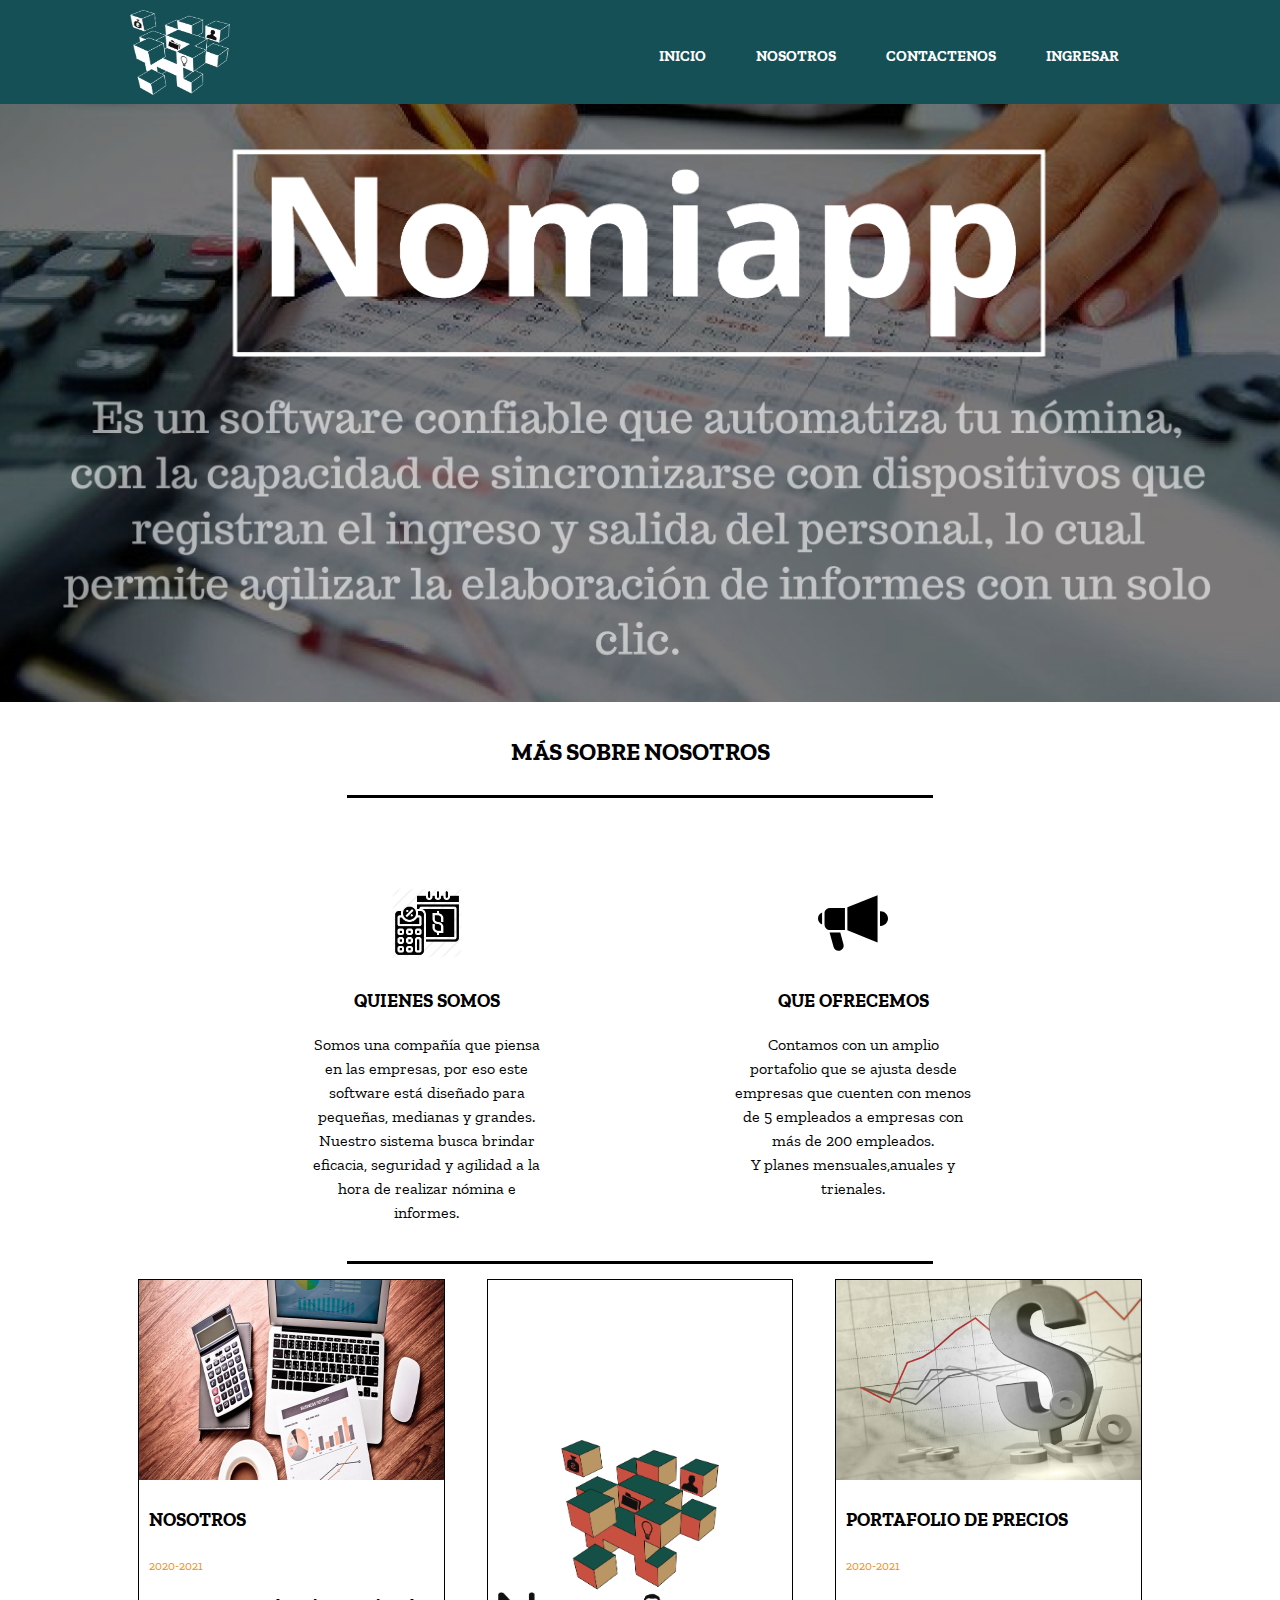
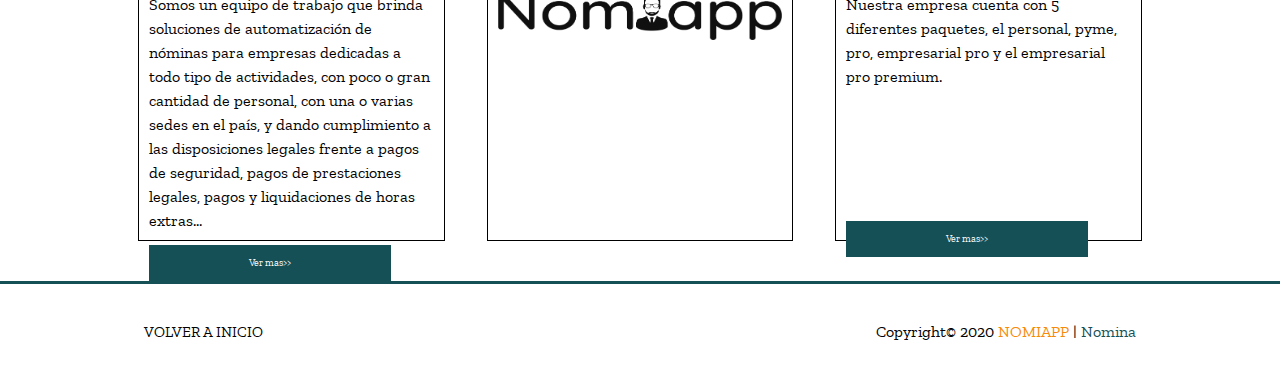
<file: index.html>
<!DOCTYPE html>
<html lang="en">

<head>
    <meta charset="UTF-8">
    <title>NOMIAPP</title>
    <link rel="stylesheet" href="css/index.css">
    <link rel="shortcut icon" href="./image/nomiapp.png" type="image/x-icon">
    <link href="https://fonts.googleapis.com/css2?family=Zilla+Slab:ital,wght@0,300;0,500;1,500&display=swap" rel="stylesheet">
</head>

<body>
    <header class="headerindex">
        <div class="contenh">
            <a href="index.html"><img id="imagenlogo" src="./image/logoprincipal.png"></a>
            <nav class="navegacion">

                <ul>
                    <li><a href="index.html">INICIO</a></li>

                    <li><a href="nosotros.html">NOSOTROS</a></li>

                    <li><a href="contacto.html">CONTACTENOS</a></li>

                    <li class="submenu"><a href="#">INGRESAR</a>
                        <ul>
                            <li><a href="iniciarsesion.html">INICIAR SESIÓN</a></li>
                            
                        </ul>
                    </li>
                </ul>
            </nav>
        </div>
    </header>
    <section class="sectimg">
        <img src="./image/index.png">
    </section>
    <main>
        <div class="titulosh2">
            <h2>MÁS SOBRE NOSOTROS</h2>
        </div>
        <section class="contmain">
            <div class="artimain">
                <div class="contimgmain">
                    <img src="./image/quienessomos.png">
                </div>
                <div class="textmain">
                    <h3>QUIENES SOMOS</h3>
                    <p>Somos una compañía que piensa en las empresas, por eso este software está diseñado para pequeñas,
                        medianas y grandes.
                        <br />Nuestro sistema busca brindar eficacia, seguridad y agilidad a la hora de realizar nómina
                        e informes.
                    </p>
                </div>
            </div>


            <div class="artimain">
                <div class="contimgmain">
                    <img src="./image/precios.svg">
                </div>
                <div class="textmain">
                    <h3>QUE OFRECEMOS</h3>
                    <p>Contamos con un amplio portafolio que se ajusta desde empresas que cuenten con menos de 5
                        empleados a empresas con más de 200 empleados.
                        <br />Y planes mensuales,anuales y trienales.</p>
                </div>
            </div>
        </section>
    </main>

    <section class="sectblog">
        <div class="titulosh2">

        </div>
        <div class="contblog">

            <article class="artblog">
                <img id="nosotros" src="./image/quienessomos.jpg">
                <div class="textblog">
                    <h3>NOSOTROS</h3>
                    <span>2020-2021</span>
                    <p>Somos un equipo de trabajo que brinda soluciones de automatización de nóminas para empresas
                        dedicadas a todo tipo de actividades, con poco o gran cantidad de personal, con una o varias
                        sedes en el país, y dando cumplimiento a las disposiciones legales frente a pagos de seguridad,
                        pagos de prestaciones legales, pagos y liquidaciones de horas extras...</p>
                    <a href="nosotros.html">Ver mas>></a>
                </div>
            </article>

            <article class="artblog">

                <div class="textblog">
                    <p>
                        <br />
                        <br />
                        <br />
                        <br />
                        <br />
                        <br />
                        <img id="centro" src="./image/nomiapp.png">
                        <br />
                        <br />
                        <br />
                        <br />

                    </p>
                </div>
            </article>


            <article class="artblog">
                <img src="./image/valores.jpg">
                <div class="textblog">
                    <h3>PORTAFOLIO DE PRECIOS</h3>
                    <span>2020-2021</span>
                    <p>
                        Nuestra empresa cuenta con 5 diferentes paquetes, el personal, pyme, pro, empresarial pro y el
                        empresarial pro premium.
                        <br />
                        <br />
                        <br />
                        <br />
                        <br />
                        <br />
                    </p>
                    <a href="precios.html">Ver mas>></a>
                </div>
            </article>


        </div>
    </section>







    <section class="sectrecom">

    </section>
    <footer class="pie">
        <div class="contpie">
            <nav class="final">
                <a href="index.html">VOLVER A INICIO</a>



            </nav>
            <div>
                <p>Copyright&copy 2020 <span1>NOMIAPP</span1> |<span2> Nomina</span2>
                </p>
            </div>
        </div>
    </footer>


</body>

</html>
</file>
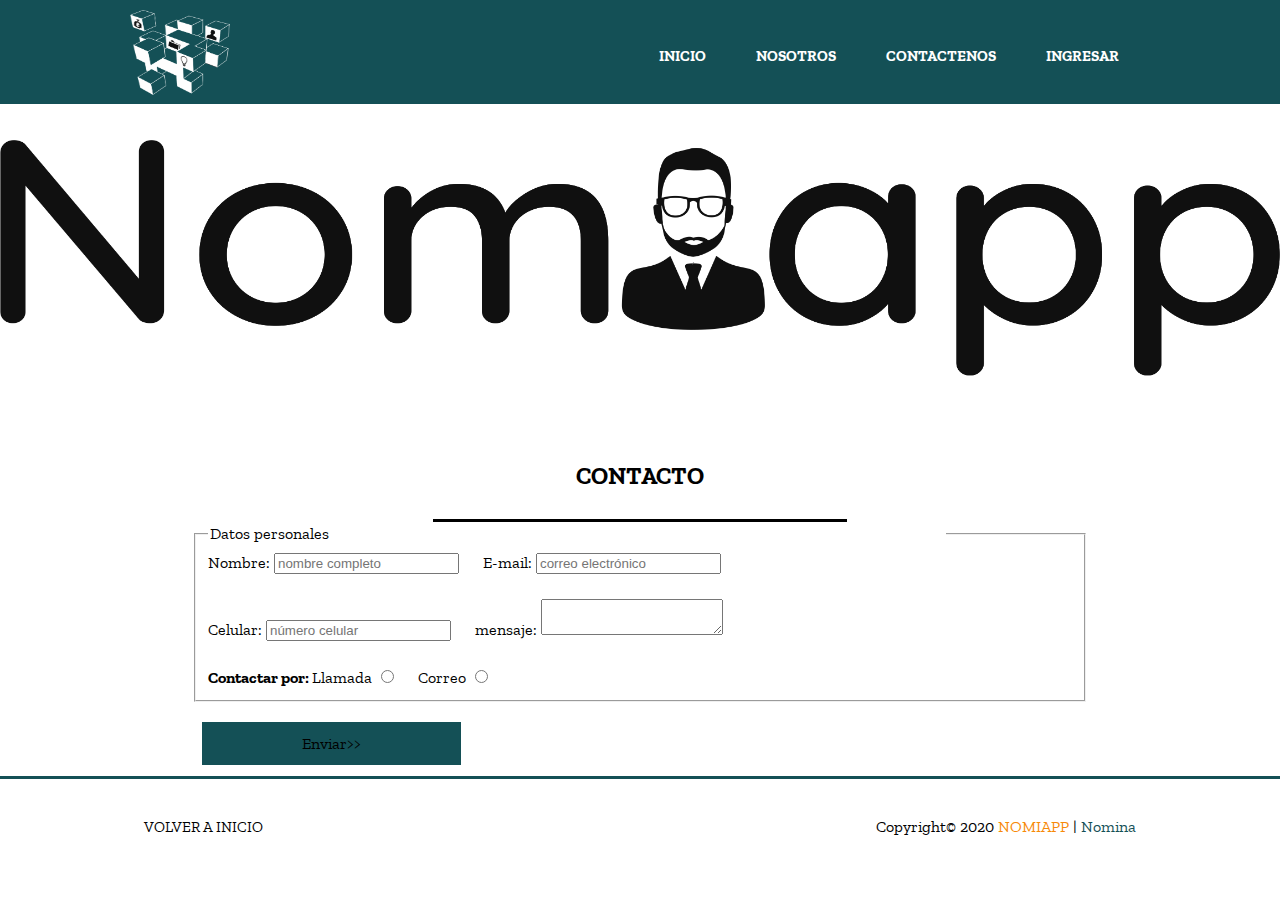
<file: contacto.html>
<!DOCTYPE html>
<html lang="en">
  <head>
	<meta charset="UTF-8">
    <title>NOMIAPP</title>
    <link rel="stylesheet" href="css/contacto.css">
    <link rel="shortcut icon" href="./image/nomiapp.png" type="image/x-icon">
	<link href="https://fonts.googleapis.com/css2?family=Zilla+Slab:ital,wght@0,300;0,500;1,500&display=swap" rel="stylesheet">
  </head>
  <body>
	<header class="headerindex">
		<div class="contenh">
			<a href="index.html"><img id="imagenlogo" src="./image/logoprincipal.png"></a>
			<nav class="navegacion">	

                <ul>
                    <li><a href="index.html">INICIO</a></li>

                    <li><a href="nosotros.html">NOSOTROS</a></li>

                    <li><a href="contacto.html">CONTACTENOS</a></li>

                    <li class="submenu"><a href="#">INGRESAR</a>
                        <ul>
                            <li><a href="iniciarsesion.html">INICIAR SESIÓN</a></li>
                            
                        </ul>
                    </li>
                </ul>
			</nav>
		</div>
	</header>
    




	<section class="sectimg">
        <br />
        <br />
        <br />
        <br />
        <br />
		<img src="./image/contacto.png">
	</section>
	
	<main>
		<section class="contcontacto">
			<div class="titulosh2">
					<h2>CONTACTO</h2>
			</div>
			<form>
				<fieldset>		
					<legend class="form">Datos personales</legend>
						<div class="espacio">
							<label>Nombre:</label>
							<input type="text" placeholder="nombre completo">
								
							<label>E-mail:</label>
							<input type="email" placeholder="correo electrónico">
							<br></br>
							<label>Celular:</label>
							<input type="tel" placeholder="número celular">
								
							<label>mensaje:</label>	
							<textarea></textarea>
							<br></br>
							<label><b>Contactar por: </b></label>
							<label>Llamada</label>	
							<input type="radio">
							<label>Correo</label>	
							<input type="radio">
						</div>
						
				</fieldset>
					<div class="boton">
						<a href="index.html">Enviar>></a>
					</div>
			</form>
		</section>
    </main>	
    


	<section class="sectrecom">
	
	</section>
	<footer class="pie">
		<div class="contpie">
			<nav class="final">
				<a href="index.html">VOLVER A INICIO</a>
				
				
				
			</nav>
			<div>
				<p>Copyright&copy 2020 <span1>NOMIAPP</span1> |<span2> Nomina</span2></p>
			</div>
		</div>
	</footer>
  </body>
</html>
</file>
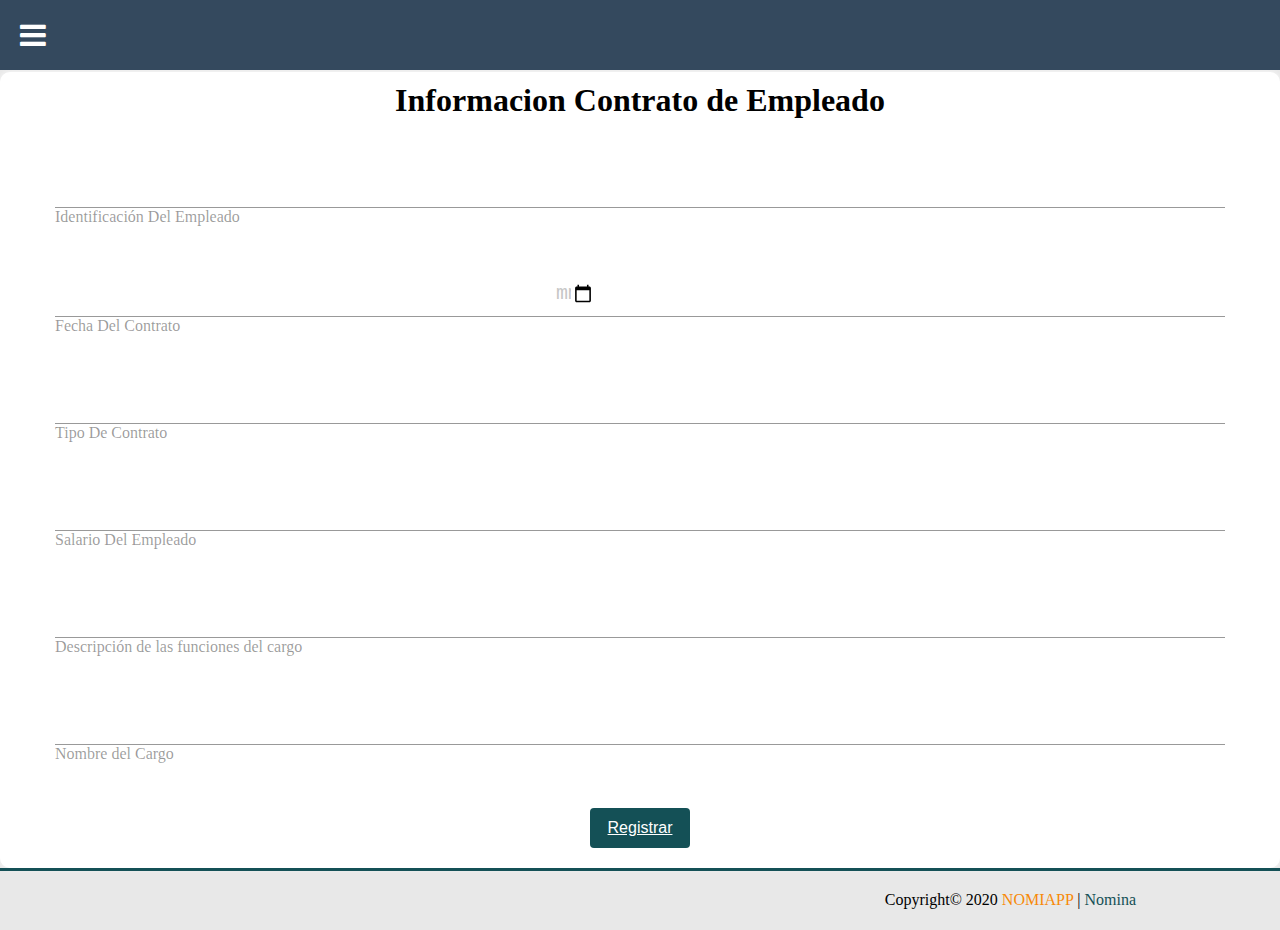
<file: contrato.html>
<!DOCTYPE html>
<html lang="en">
<head>
	<meta charset="UTF-8">
	<meta name="viewport" content="width=device-width, user-scalable=no, initial-scale=1.0, maximum-scale=1.0, minimum-scale=1.0">
	<title>CONTRATO</title>
	<link rel="stylesheet" href="css/estiloscontrato.css">
	<link rel="stylesheet" href="css/font-awesome.css">
	<link rel="preconnect" href="https://fonts.gstatic.com">
        <link href="https://fonts.googleapis.com/css2?family=Nerko+One&family=Roboto:wght@300;400&display=swap" rel="stylesheet">
        <link href="https://fonts.googleapis.com/css2?family=Zilla+Slab:ital,wght@0,300;0,500;1,500&display=swap" rel="stylesheet">

	<script src="js/jquery-3.2.1.js"></script>
	<script src="js/main.js"></script>
</head>
<body>
	<header>
		<span id="button-menu" class="fa fa-bars"></span>

		<nav class="navegacion">
			<ul class="menu">
				<!-- TITULAR -->
				<li class="title-menu">NOMIAPP</li>
				<!-- TITULAR -->

				<li><a href="./menu.html"><span class="fa fa-home icon-menu"></span>Inicio</a></li>

				<li class="item-submenu" menu="1">
					<a href="#"> <img src="./image/iconos menu/notas-adhesivas (1).png"  width="30" height="30"></span>Datos Generales</a>
					<ul class="submenu">
						<li class="title-menu"><span class="fa fa-suitcase icon-menu"></span>Informacion Empresa</li>
						<li class="go-back">Atras</li>

						<li><a href="./empresa_.html"> <img src="./image/iconos menu/boligrafo.png"  width="30" height="30"></span> Informacion Legal</a></li>
						<li><a href="./formularioempresa_.html"> <img src="./image/iconos menu/lista-de-verificacion.png"  width="30" height="30"></span>Modificar informacion empresa</a></li>
						<li><a href="#"><img src="./image/iconos menu/reloj-de-arena.png"  width="30" height="30"></span>Para mas items</a></li>
					</ul>
				</li>

				<li class="item-submenu" menu="2">
					<a href="#"><img src="./image/iconos menu/salario.png"  width="30" height="30"></span>Nomina</a>
					<ul class="submenu">
						<li class="title-menu"><img src="./image/iconos menu/salario.png"  width="30" height="30"></span>Informacion Nomina</li>
						<li class="go-back">Atras</li>

						<li><a href="./nomina.html"><img src="./image/iconos menu/actualizar.png"  width="30" height="30"></span>Actualizar Nomina</a></li>
						<li><a href="#"><img src="./image/iconos menu/reloj-de-arena.png"  width="30" height="30"></span>Para mas items</a></li>
					</ul>
				</li>
				<li class="item-submenu" menu="3">
					<a href="#"><img src="./image/iconos menu/expediente.png"  width="30" height="30"></i> Personal</a>
					<ul class="submenu">
						<li class="title-menu"><img src="./image/iconos menu/expediente.png"  width="30" height="30">Informacion Personal</li>
						<li class="go-back">Atras</li>

						<li><a href="./datospersonal_.html"><img src="./image/iconos menu/informacion-personal (1).png"  width="30" height="30">Ingresar datos trabajador</a></li>
						<li><a href="./contrato.html"><img src="./image/iconos menu/contrato.png"  width="30" height="30">Datos contrato</a></li>
						<li><a href="#"><img src="./image/iconos menu/reloj-de-arena.png"  width="30" height="30"></span>Para mas items</a></li>
					</ul>
				</li>
				<li><a href="./qr.html"><img src="./image/iconos menu/qr.png"  width="30" height="30"></span>Generar Codigos</a></li>
				<li><a href="./index.html"><img src="./image/iconos/inicio.png"  width="30" height="30"></span>Salir</a></li>

		</nav>
	</header>
		<!-- CODIGO CONTRATO -->

		<section class="sectimg">
			<br />
			<br />
			<br />
		  <br />
		  </section>
  
		  <form action="" methop="POST" id="form">
			  <div class="form">
				  <h1>Informacion Contrato de Empleado</h1>
				  <div class="grupo">
					  <input type="number" required><span class="barra"></span>
					  <label for="">Identificación Del Empleado</label>
				  </div>
				  <div class="grupo">
					  <input type="date" name="" id="Fecha Del Contrato" required><span class="barra"></span>
					  <label for="">Fecha Del Contrato</label>
				  </div>
				  <div class="grupo">
					  <input type="text" required><span class="barra"></span>
					  <label for="">Tipo De Contrato</label>
				  </div>
				  <div class="grupo">
					  <input type="number" id="number" required><span class="barra"></span>
					  <label for="">Salario Del Empleado</label>
				  </div>
				  <div class="grupo">
					  <input type="text" required><span class="barra"></span>
					  <label for="">Descripción de las funciones del cargo</label>
				  </div>
				  <div class="grupo">
					  <input type="text" required><span class="barra"></span>
					  <label for="">Nombre del Cargo</label>
				  </div>
			
				  <button type="submit"><a class="boton"href="menu.html">Registrar</a></li></button>
			  </div>
		  </form>
		   
		  <section class="sectrecom">
  
		  </section>
		  <footer class="pie">
			  <div class="contpie">
				  <nav class="final">
					 
	  
	  
	  
				  </nav>
				  <div>
					  <p>Copyright&copy 2020 <span1>NOMIAPP</span1> |<span2> Nomina</span2>
					  </p>
				  </div>
			  </div>
		  </footer>
</body>
</html>
</file>
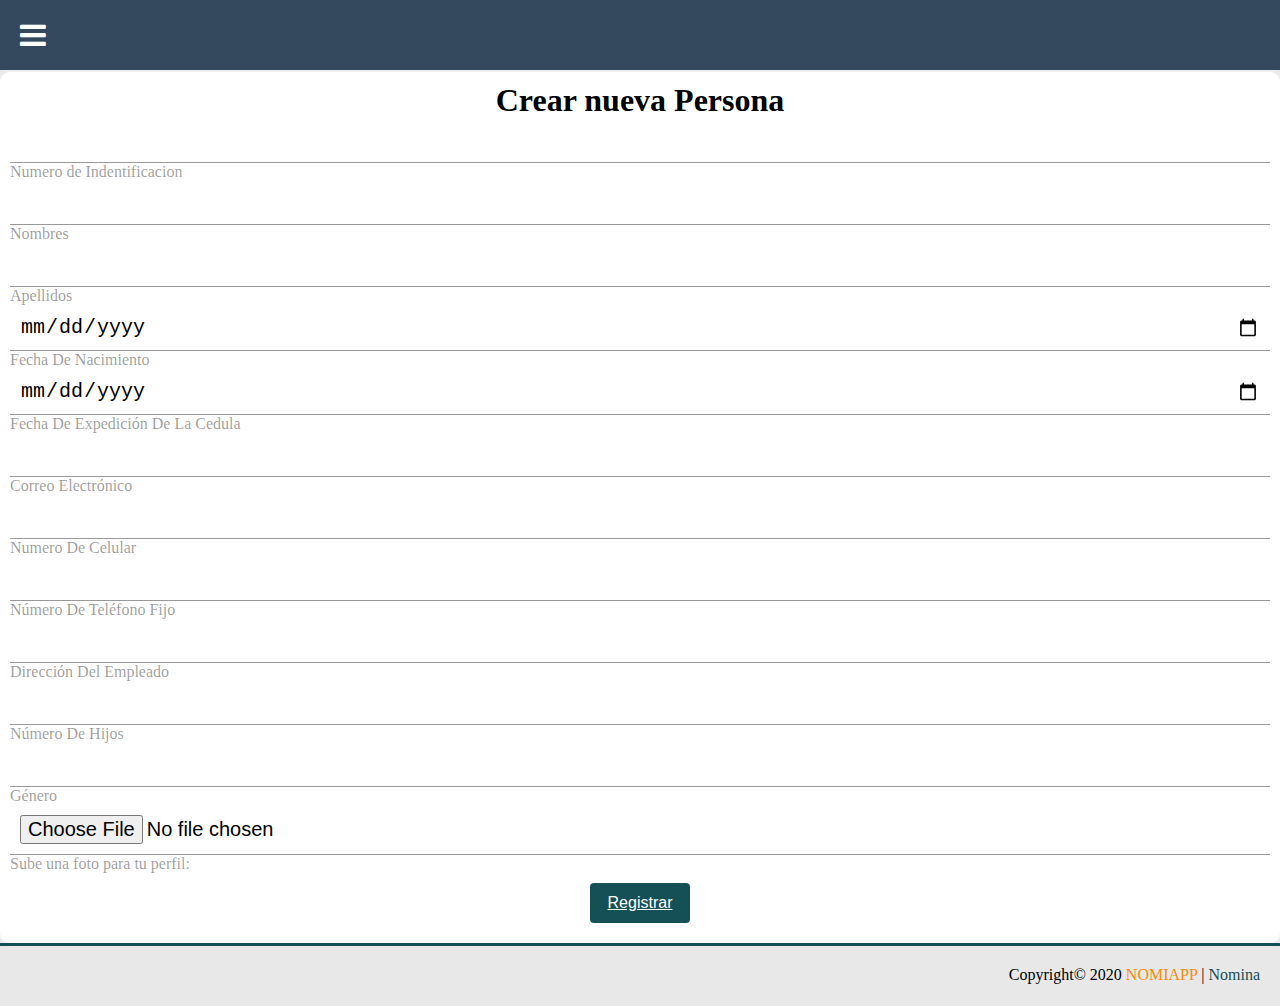
<file: datospersonal_.html>
<!DOCTYPE html>
<html lang="en">
<head>
	<meta charset="UTF-8">
	<meta name="viewport" content="width=device-width, user-scalable=no, initial-scale=1.0, maximum-scale=1.0, minimum-scale=1.0">
	<title>DATOS PERSONAL</title>
	<link rel="stylesheet" href="css/estilosdatospersonal.css">
	<link rel="stylesheet" href="css/font-awesome.css">
	

	<script src="js/jquery-3.2.1.js"></script>
	<script src="js/main.js"></script>
</head>
<body>
    <header>
		<span id="button-menu" class="fa fa-bars"></span>

		<nav class="navegacion">
			<ul class="menu">
				<!-- TITULAR -->
				<li class="title-menu">NOMIAPP</li>
				<!-- TITULAR -->

				<li><a href="./menu.html"><span class="fa fa-home icon-menu"></span>Inicio</a></li>

				<li class="item-submenu" menu="1">
					<a href="#"> <img src="./image/iconos menu/notas-adhesivas (1).png"  width="30" height="30"></span>Datos Generales</a>
					<ul class="submenu">
						<li class="title-menu"><span class="fa fa-suitcase icon-menu"></span>Informacion Empresa</li>
						<li class="go-back">Atras</li>

						<li><a href="./empresa_.html"> <img src="./image/iconos menu/boligrafo.png"  width="30" height="30"></span> Informacion Legal</a></li>
						<li><a href="./formularioempresa_.html"> <img src="./image/iconos menu/lista-de-verificacion.png"  width="30" height="30"></span>Modificar informacion empresa</a></li>
						<li><a href="#"><img src="./image/iconos menu/reloj-de-arena.png"  width="30" height="30"></span>Para mas items</a></li>
					</ul>
				</li>

				<li class="item-submenu" menu="2">
					<a href="#"><img src="./image/iconos menu/salario.png"  width="30" height="30"></span>Nomina</a>
					<ul class="submenu">
						<li class="title-menu"><img src="./image/iconos menu/salario.png"  width="30" height="30"></span>Informacion Nomina</li>
						<li class="go-back">Atras</li>

						<li><a href="./nomina.html"><img src="./image/iconos menu/actualizar.png"  width="30" height="30"></span>Actualizar Nomina</a></li>
						<li><a href="#"><img src="./image/iconos menu/reloj-de-arena.png"  width="30" height="30"></span>Para mas items</a></li>
					</ul>
				</li>
				<li class="item-submenu" menu="3">
					<a href="#"><img src="./image/iconos menu/expediente.png"  width="30" height="30"></i> Personal</a>
					<ul class="submenu">
						<li class="title-menu"><img src="./image/iconos menu/expediente.png"  width="30" height="30">Informacion Personal</li>
						<li class="go-back">Atras</li>

						<li><a href="./datospersonal_.html"><img src="./image/iconos menu/informacion-personal (1).png"  width="30" height="30">Ingresar datos trabajador</a></li>
						<li><a href="./contrato.html"><img src="./image/iconos menu/contrato.png"  width="30" height="30">Datos contrato</a></li>
						<li><a href="#"><img src="./image/iconos menu/reloj-de-arena.png"  width="30" height="30"></span>Para mas items</a></li>
					</ul>
				</li>
				<li><a href="./qr.html"><img src="./image/iconos menu/qr.png"  width="30" height="30"></span>Generar Codigos</a></li>
				<li><a href="./index.html"><img src="./image/iconos/inicio.png"  width="30" height="30"></span>Salir</a></li>

		</nav>
	</header>
</body>
			<!-- CODIGO HTML DATOS PERSONAL -->

			<br />
			<br />
			<br />
		  <br />
		  
		  <form action="" methop="POST" id="form">
            <div class="form">
                <h1>Crear nueva Persona</h1>
                <div class="grupo">
                    <input type="number" required><span class="barra"></span>
                    <label for="">Numero de Indentificacion</label>
                </div>
                <div class="grupo">
                    <input type="text"  id="name" required><span class="barra"></span>
                    <label for="">Nombres</label>
                </div>
                <div class="grupo">
                    <input type="text"  id="name" required><span class="barra"></span>
                    <label for="">Apellidos</label>
                </div>
                <div class="grupo">
                    <input type="date"  id="Fecha De Nacimiento" required><span class="barra"></span>
                    <label for="">Fecha De Nacimiento</label>
                </div>
                <div class="grupo">
                    <input type="date"  id="Fecha De Expedición De La Cedula" required><span class="barra"></span>
                    <label for="">Fecha De Expedición De La Cedula</label>
                </div>
                <div class="grupo">
                    <input type="email"  id="Correo Electrónico" required><span class="barra"></span>
                    <label for="">Correo Electrónico</label>
                </div>
                <div class="grupo">
                    <input type="number" id="number" required><span class="barra"></span>
                    <label for="">Numero De Celular</label>
                </div>
                <div class="grupo">
                    <input type="number" id="number" required><span class="barra"></span>
                    <label for="">Número De Teléfono Fijo</label>
                </div>
                <div class="grupo">
                    <input type="text" id="direccion" required><span class="barra"></span>
                    <label for="">Dirección Del Empleado</label>
                </div>
                <div class="grupo">
                    <input type="number" id="number" required><span class="barra"></span>
                    <label for="">Número De Hijos</label>
                </div>  
                <div class="grupo">
                    <input type="text" id="genero" required><span class="barra"></span>
                    <label for="">Género </label>
                </div>  
               
                <div class="grupo">
                    <input type="file" name="Fotografia" required ><span class="barra"></span>
                    <label>Sube una foto para tu perfil:</label> 
                </div>   
    
                <button type="submit"><a class="boton"href="menu.html">Registrar</a></button>
            </div>
        </form>

        
        <section class="sectrecom">

        </section>
        <footer class="pie">
            <div class="contpie">
                <nav class="final">
                   
    
    
    
                </nav>
                <div>
                    <p>Copyright&copy 2020 <span1>NOMIAPP</span1> |<span2> Nomina</span2>
                    </p>
                </div>
            </div>
        </footer>
</body>
</html>
</file>
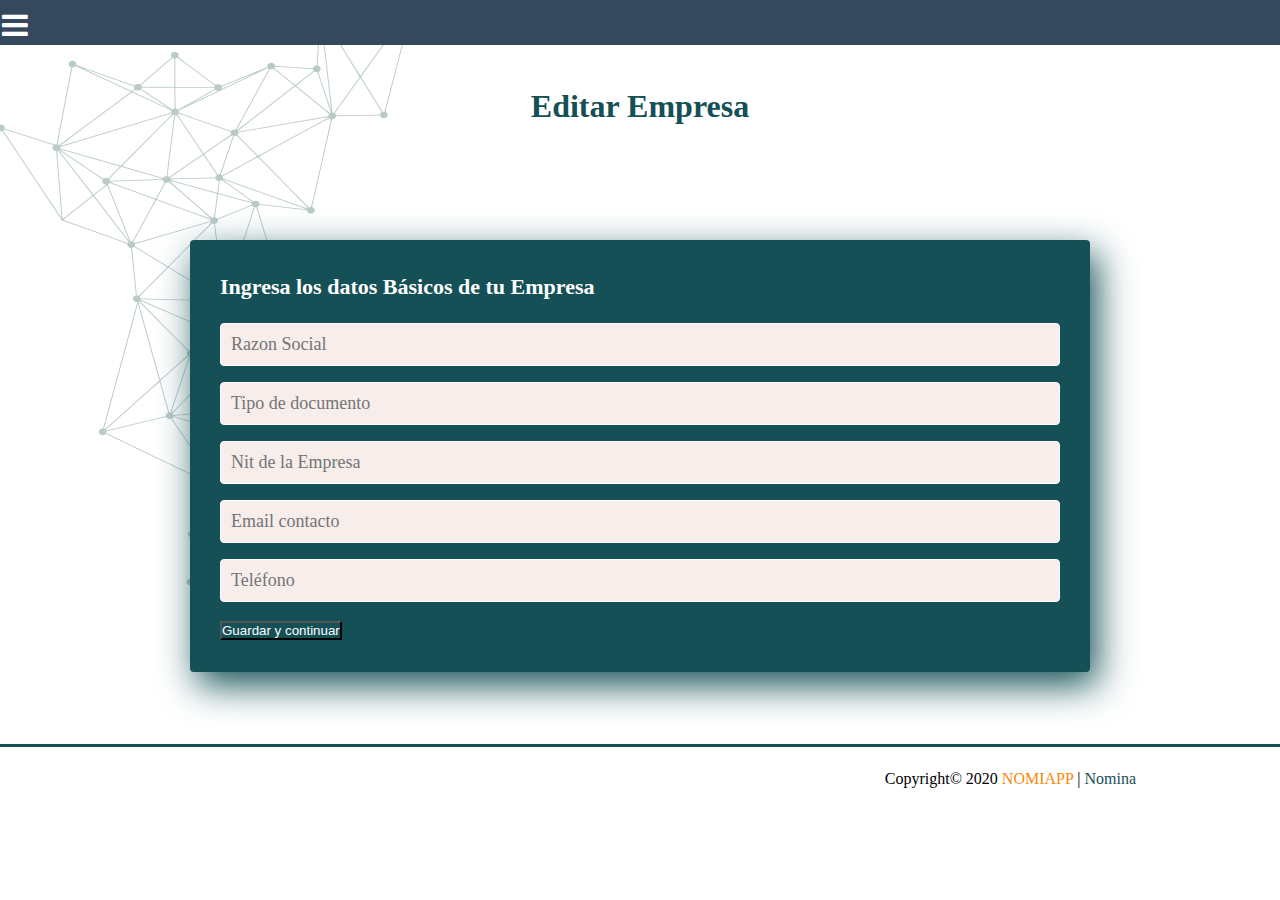
<file: formularioempresa_.html>
<!DOCTYPE html>
<html lang="en">
<head>
	<meta charset="UTF-8">
	<meta name="viewport" content="width=device-width, user-scalable=no, initial-scale=1.0, maximum-scale=1.0, minimum-scale=1.0">
	<title>FORMULARIO EMPRESA</title>
	<link rel="stylesheet" href="css/estilosformularioempresa.css">
	<link rel="stylesheet" href="css/font-awesome.css">

	<script src="js/jquery-3.2.1.js"></script>
	<script src="js/main.js"></script>
	<link rel="shortcut icon" href="./image/logos/pequeña color.png">
	<link href="https://fonts.googleapis.com/css?family=Be+Vietnam&display=swap" rel="stylesheet">
</head>
<body>
	<header>
		<span id="button-menu" class="fa fa-bars"></span>

		<nav class="navegacion">
			<ul class="menu">
				<!-- TITULAR -->
				<li class="title-menu">NOMIAPP</li>
				<!-- TITULAR -->

				<li><a href="./menu.html"><span class="fa fa-home icon-menu"></span>Inicio</a></li>

				<li class="item-submenu" menu="1">
					<a href="#"> <img src="./image/iconos menu/notas-adhesivas (1).png"  width="30" height="30"></span>Datos Generales</a>
					<ul class="submenu">
						<li class="title-menu"><span class="fa fa-suitcase icon-menu"></span>Informacion Empresa</li>
						<li class="go-back">Atras</li>

						<li><a href="./empresa_.html"> <img src="./image/iconos menu/boligrafo.png"  width="30" height="30"></span> Informacion Legal</a></li>
						<li><a href="./formularioempresa_.html"> <img src="./image/iconos menu/lista-de-verificacion.png"  width="30" height="30"></span>Modificar informacion empresa</a></li>
						<li><a href="#"><img src="./image/iconos menu/reloj-de-arena.png"  width="30" height="30"></span>Para mas items</a></li>
					</ul>
				</li>

				<li class="item-submenu" menu="2">
					<a href="#"><img src="./image/iconos menu/salario.png"  width="30" height="30"></span>Nomina</a>
					<ul class="submenu">
						<li class="title-menu"><img src="./image/iconos menu/salario.png"  width="30" height="30"></span>Informacion Nomina</li>
						<li class="go-back">Atras</li>

						<li><a href="./nomina.html"><img src="./image/iconos menu/actualizar.png"  width="30" height="30"></span>Actualizar Nomina</a></li>
						<li><a href="#"><img src="./image/iconos menu/reloj-de-arena.png"  width="30" height="30"></span>Para mas items</a></li>
					</ul>
				</li>
				<li class="item-submenu" menu="3">
					<a href="#"><img src="./image/iconos menu/expediente.png"  width="30" height="30"></i> Personal</a>
					<ul class="submenu">
						<li class="title-menu"><img src="./image/iconos menu/expediente.png"  width="30" height="30">Informacion Personal</li>
						<li class="go-back">Atras</li>

						<li><a href="./datospersonal_.html"><img src="./image/iconos menu/informacion-personal (1).png"  width="30" height="30">Ingresar datos trabajador</a></li>
						<li><a href="./contrato.html"><img src="./image/iconos menu/contrato.png"  width="30" height="30">Datos contrato</a></li>
						<li><a href="#"><img src="./image/iconos menu/reloj-de-arena.png"  width="30" height="30"></span>Para mas items</a></li>
					</ul>
				</li>
				<li><a href="./qr.html"><img src="./image/iconos menu/qr.png"  width="30" height="30"></span>Generar Codigos</a></li>
				<li><a href="./index.html"><img src="./image/iconos/inicio.png"  width="30" height="30"></span>Salir</a></li>

		</nav>
	</header>
</body>
	<!-- CODIGO FORMULARIO EMPRESA-->
	<br /><br /><br />
	
	
	<h1>Editar Empresa</h1>

	<section class="form-register">
	  <h4>Ingresa los datos Básicos de tu Empresa</h4>
	  <input class="controls" type="text" name="texto" id="nombres" placeholder="Razon Social">
	  <input class="controls" type="text" name="texto" id="apellidos" placeholder="Tipo de documento">
	  <input class="controls" type="text" name="numeros" id="apellidos" placeholder="Nit de la Empresa">
	  <input class="controls" type="email" name="correo" id="correo" placeholder="Email contacto">
	  <input class="controls" type="Teléfono" name="numeros" id="Teléfono" placeholder="Teléfono">
	  <button type="submit"><a class="boton"href="menu.html">Guardar y continuar</a></li></button>
	  

	

	</section>
	
	<section class="sectrecom">
		<br />
		<br />
		<br />
	</section>
	<footer class="pie">
		<div class="contpie">
			<nav class="final">
				<a href="#"></a>



			</nav>
			<div>
				<p>Copyright&copy 2020 <span1>NOMIAPP</span1> |<span2> Nomina</span2>
				</p>
			</div>
		</div>
	</footer>


</body>
</html>
</file>
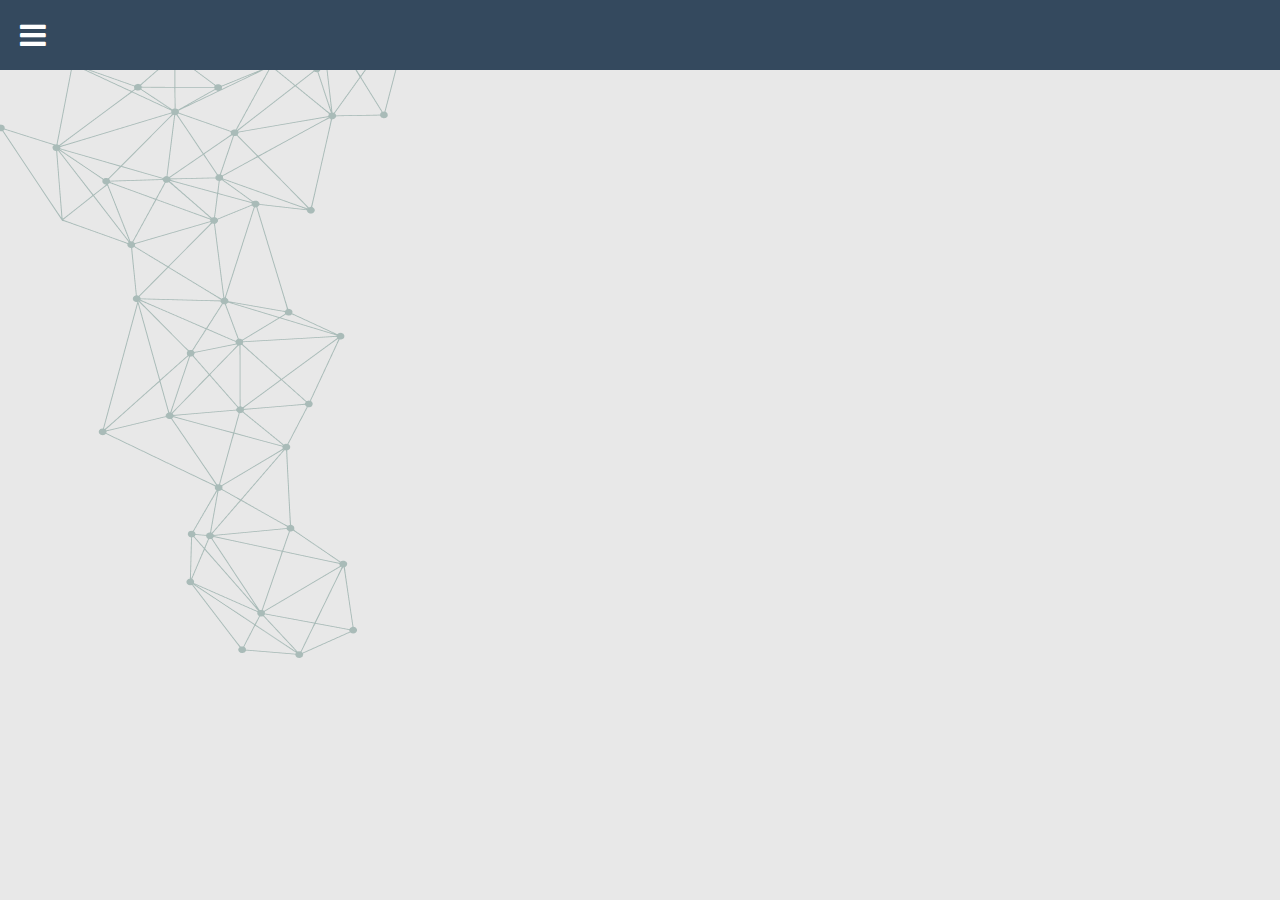
<file: menu.html>
<!DOCTYPE html>
<html lang="en">
<head>
	<meta charset="UTF-8">
	<meta name="viewport" content="width=device-width, user-scalable=no, initial-scale=1.0, maximum-scale=1.0, minimum-scale=1.0">
	<title>MENU</title>
	<link rel="stylesheet" href="css/estilos.css">
	<link rel="stylesheet" href="css/font-awesome.css">

	<script src="js/jquery-3.2.1.js"></script>
	<script src="js/main.js"></script>
</head>
<body>
	<header>
		<span id="button-menu" class="fa fa-bars"></span>

		<nav class="navegacion">
			<ul class="menu">
				<!-- TITULAR -->
				<li class="title-menu">NOMIAPP</li>
				<!-- TITULAR -->

				<li><a href="./menu.html"><span class="fa fa-home icon-menu"></span>Inicio</a></li>

				<li class="item-submenu" menu="1">
					<a href="#"> <img src="./image/iconos menu/notas-adhesivas (1).png"  width="30" height="30"></span>Datos Generales</a>
					<ul class="submenu">
						<li class="title-menu"><span class="fa fa-suitcase icon-menu"></span>Informacion Empresa</li>
						<li class="go-back">Atras</li>

						<li><a href="./empresa_.html"> <img src="./image/iconos menu/boligrafo.png"  width="30" height="30"></span> Informacion Legal</a></li>
						<li><a href="./formularioempresa_.html"> <img src="./image/iconos menu/lista-de-verificacion.png"  width="30" height="30"></span>Modificar informacion empresa</a></li>
						<li><a href="#"><img src="./image/iconos menu/reloj-de-arena.png"  width="30" height="30"></span>Para mas items</a></li>
					</ul>
				</li>

				<li class="item-submenu" menu="2">
					<a href="#"><img src="./image/iconos menu/salario.png"  width="30" height="30"></span>Nomina</a>
					<ul class="submenu">
						<li class="title-menu"><img src="./image/iconos menu/salario.png"  width="30" height="30"></span>Informacion Nomina</li>
						<li class="go-back">Atras</li>

						<li><a href="./nomina.html"><img src="./image/iconos menu/actualizar.png"  width="30" height="30"></span>Actualizar Nomina</a></li>
						<li><a href="#"><img src="./image/iconos menu/reloj-de-arena.png"  width="30" height="30"></span>Para mas items</a></li>
					</ul>
				</li>
				<li class="item-submenu" menu="3">
					<a href="#"><img src="./image/iconos menu/expediente.png"  width="30" height="30"></i> Personal</a>
					<ul class="submenu">
						<li class="title-menu"><img src="./image/iconos menu/expediente.png"  width="30" height="30">Informacion Personal</li>
						<li class="go-back">Atras</li>

						<li><a href="./datospersonal_.html"><img src="./image/iconos menu/informacion-personal (1).png"  width="30" height="30">Ingresar datos trabajador</a></li>
						<li><a href="./contrato.html"><img src="./image/iconos menu/contrato.png"  width="30" height="30">Datos contrato</a></li>
						<li><a href="#"><img src="./image/iconos menu/reloj-de-arena.png"  width="30" height="30"></span>Para mas items</a></li>
					</ul>
				</li>
				<li><a href="./qr.html"><img src="./image/iconos menu/qr.png"  width="30" height="30"></span>Generar Codigos</a></li>
				<li><a href="./index.html"><img src="./image/iconos/inicio.png"  width="30" height="30"></span>Salir</a></li>

		</nav>
	</header>
</body>
</html>
</file>
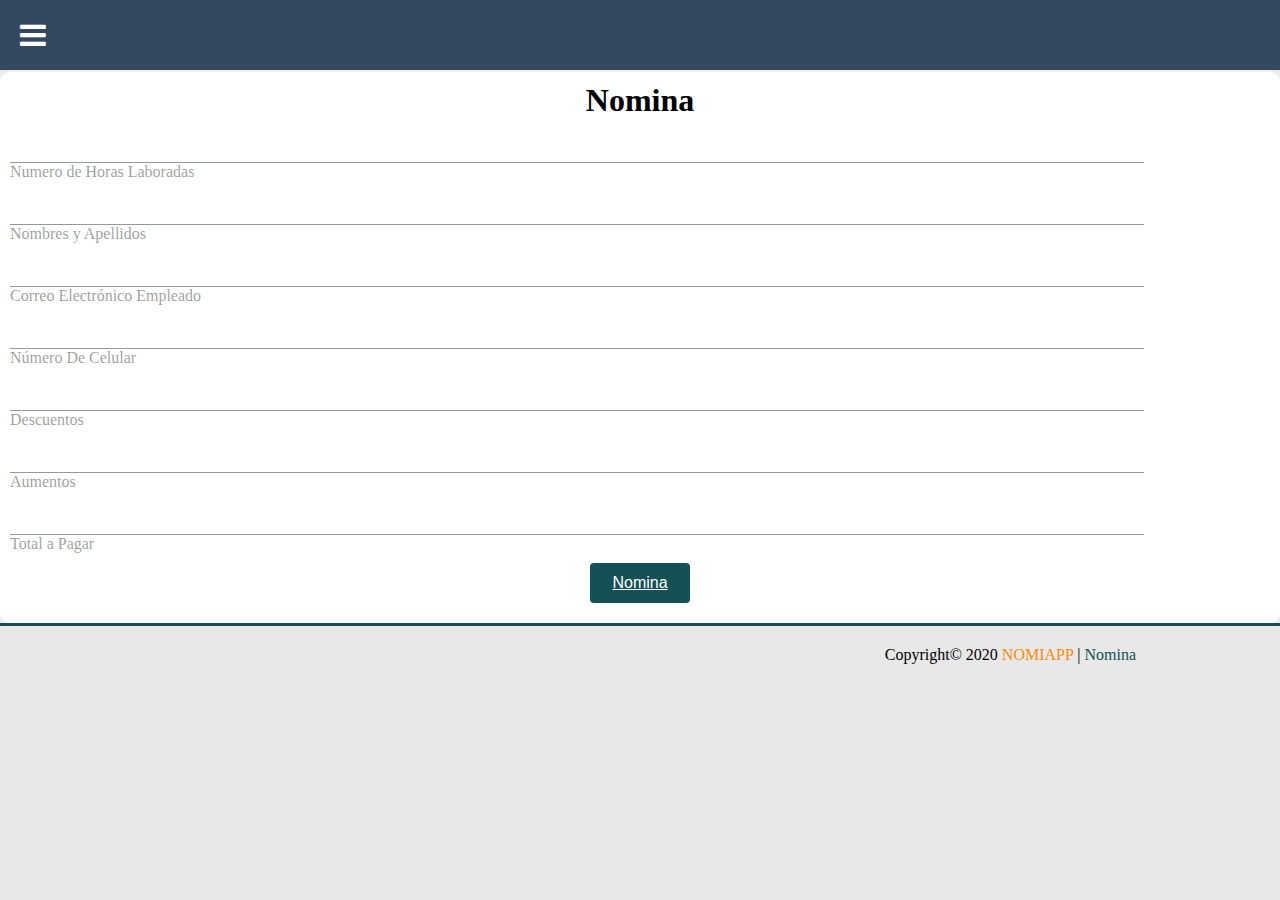
<file: nomina.html>
<!DOCTYPE html>
<html lang="en">
<head>
	<meta charset="UTF-8">
	<meta name="viewport" content="width=device-width, user-scalable=no, initial-scale=1.0, maximum-scale=1.0, minimum-scale=1.0">
	<title>NOMINA</title>
	<link rel="stylesheet" href="css/estilosnomina.css">
	<link rel="stylesheet" href="css/font-awesome.css">

	<script src="js/jquery-3.2.1.js"></script>
	<script src="js/main.js"></script>
</head>
<body>
	<header>
		<span id="button-menu" class="fa fa-bars"></span>

		<nav class="navegacion">
			<ul class="menu">
				<!-- TITULAR -->
				<li class="title-menu">NOMIAPP</li>
				<!-- TITULAR -->

				<li><a href="./menu.html"><span class="fa fa-home icon-menu"></span>Inicio</a></li>

				<li class="item-submenu" menu="1">
					<a href="#"> <img src="./image/iconos menu/notas-adhesivas (1).png"  width="30" height="30"></span>Datos Generales</a>
					<ul class="submenu">
						<li class="title-menu"><span class="fa fa-suitcase icon-menu"></span>Informacion Empresa</li>
						<li class="go-back">Atras</li>

						<li><a href="./empresa_.html"> <img src="./image/iconos menu/boligrafo.png"  width="30" height="30"></span> Informacion Legal</a></li>
						<li><a href="./formularioempresa_.html"> <img src="./image/iconos menu/lista-de-verificacion.png"  width="30" height="30"></span>Modificar informacion empresa</a></li>
						<li><a href="#"><img src="./image/iconos menu/reloj-de-arena.png"  width="30" height="30"></span>Para mas items</a></li>
					</ul>
				</li>

				<li class="item-submenu" menu="2">
					<a href="#"><img src="./image/iconos menu/salario.png"  width="30" height="30"></span>Nomina</a>
					<ul class="submenu">
						<li class="title-menu"><img src="./image/iconos menu/salario.png"  width="30" height="30"></span>Informacion Nomina</li>
						<li class="go-back">Atras</li>

						<li><a href="./nomina.html"><img src="./image/iconos menu/actualizar.png"  width="30" height="30"></span>Actualizar Nomina</a></li>
						<li><a href="#"><img src="./image/iconos menu/reloj-de-arena.png"  width="30" height="30"></span>Para mas items</a></li>
					</ul>
				</li>
				<li class="item-submenu" menu="3">
					<a href="#"><img src="./image/iconos menu/expediente.png"  width="30" height="30"></i> Personal</a>
					<ul class="submenu">
						<li class="title-menu"><img src="./image/iconos menu/expediente.png"  width="30" height="30">Informacion Personal</li>
						<li class="go-back">Atras</li>

						<li><a href="./datospersonal_.html"><img src="./image/iconos menu/informacion-personal (1).png"  width="30" height="30">Ingresar datos trabajador</a></li>
						<li><a href="./contrato.html"><img src="./image/iconos menu/contrato.png"  width="30" height="30">Datos contrato</a></li>
						<li><a href="#"><img src="./image/iconos menu/reloj-de-arena.png"  width="30" height="30"></span>Para mas items</a></li>
					</ul>
				</li>
				<li><a href="./qr.html"><img src="./image/iconos menu/qr.png"  width="30" height="30"></span>Generar Codigos</a></li>
				<li><a href="./index.html"><img src="./image/iconos/inicio.png"  width="30" height="30"></span>Salir</a></li>

		</nav>
	</header>
</body>

	<section class="sectimg">
		<br />
		<br />
		<br />
	  <br />
	  </section>

  	<!-- CODIGO FORMULARIO NOMINA -->

	  <form action="" methop="POST" id="form">
		  <div class="form">
			  <h1>Nomina</h1>
			  <div class="grupo1">
				  <input type="number" required><span class="barra"></span>
				  <label for="">Numero de Horas Laboradas</label>
			  </div>
			  <div class="grupo1">
				  <input type="text"  id="name" required><span class="barra"></span>
				  <label for="">Nombres y Apellidos</label>
			  </div>
			  <div class="grupo1">
				  <input type="email"  id="Correo Electrónico" required><span class="barra"></span>
				  <label for="">Correo Electrónico Empleado</label>
			  </div>
			  <div class="grupo1">
				  <input type="number" id="number" required><span class="barra"></span>
				  <label for="">Número De Celular</label>
			  </div>
			  <div class="grupo1">
				  <input type="number" id="number" required><span class="barra"></span>
				  <label for="">Descuentos</label>
			  </div>
			  
			  <div class="grupo1">
				  <input type="number" id="number" required><span class="barra"></span>
				  <label for="">Aumentos</label>
			  </div>  
			  <div class="grupo1">
				  <input type="number" id="number" required><span class="barra"></span>
				  <label for="">Total a Pagar </label>
			  </div>  
			   
  
			  <button type="submit"><a class="boton"href="menu.html">Nomina</a></button>
		  </div>
	  </form>

	  
	  <section class="sectrecom">

	  </section>
	  <footer class="pie">
		  <div class="contpie">
			  <nav class="final">
				 
  
  
  
			  </nav>
			  <div>
				  <p>Copyright&copy 2020 <span1>NOMIAPP</span1> |<span2> Nomina</span2>
				  </p>
			  </div>
		  </div>
	  </footer>
</body>
</html>
</file>
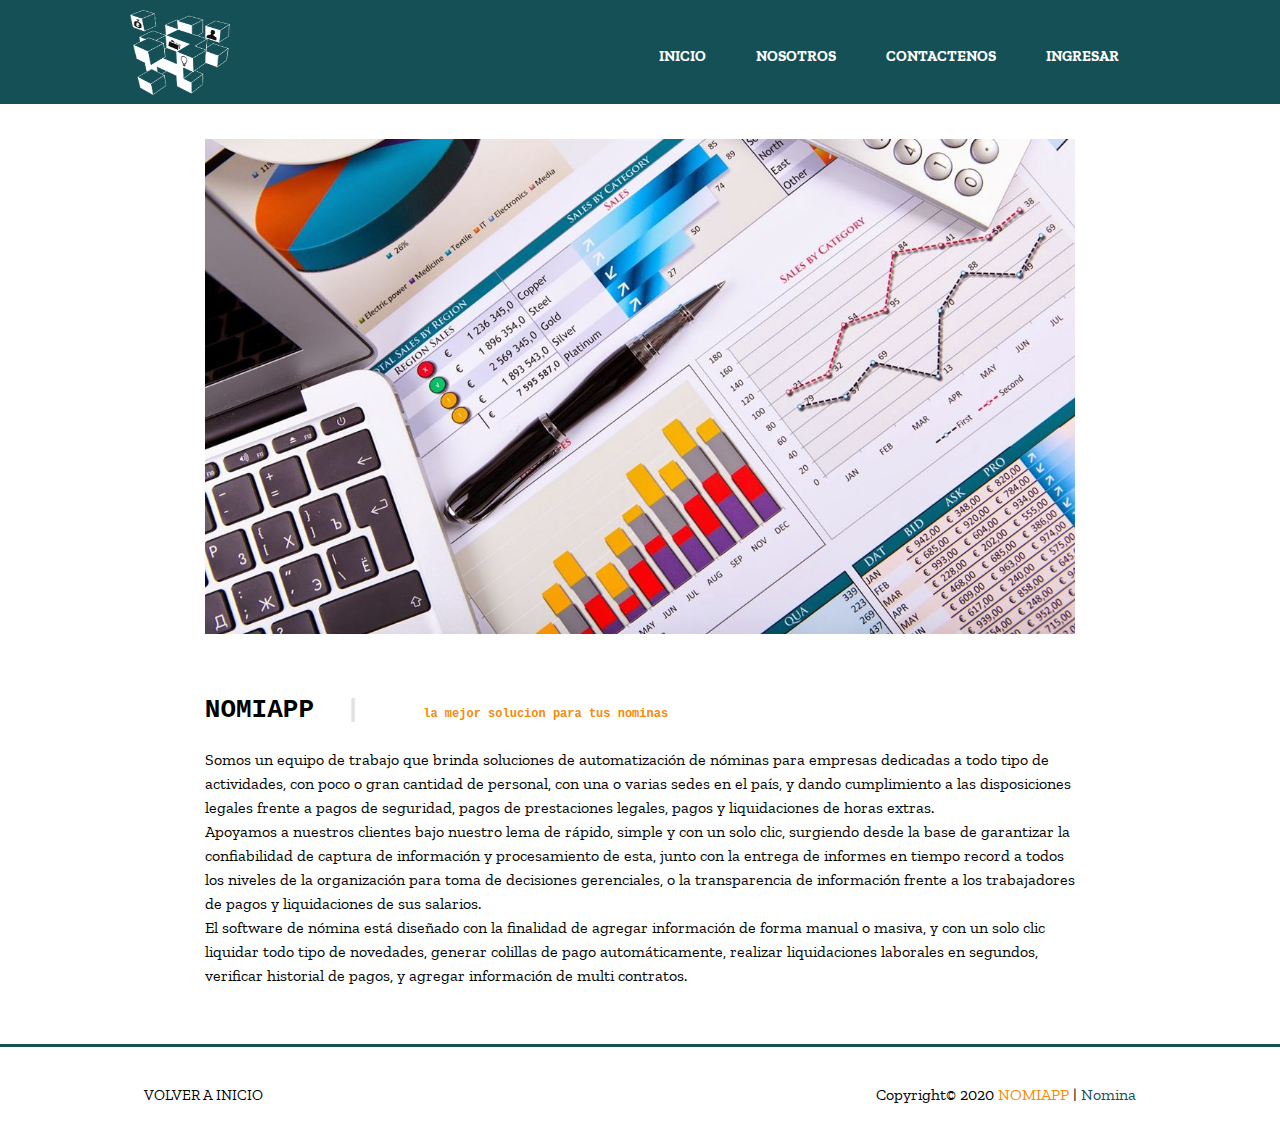
<file: nosotros.html>
<!DOCTYPE html>
<html lang="en">
  <head>
	<meta charset="UTF-8">
    <title>NOMIAPP</title>
    <link rel="stylesheet" href="css/nosotros.css">
    <link rel="shortcut icon" href="./image/nomiapp.png" type="image/x-icon">
	<link href="https://fonts.googleapis.com/css2?family=Zilla+Slab:ital,wght@0,300;0,500;1,500&display=swap" rel="stylesheet">
  </head>
  <body>
	<header class="headerindex">
		<div class="contenh">
			<a href="index.html"><img id="imagenlogo" src="./image/logoprincipal.png"></a>
			<nav class="navegacion">	

                <ul>
                    <li><a href="index.html">INICIO</a></li>

                    <li><a href="nosotros.html">NOSOTROS</a></li>

                    <li><a href="contacto.html">CONTACTENOS</a></li>

                    <li class="submenu"><a href="#">INGRESAR</a>
                        <ul>
                            <li><a href="iniciarsesion.html">INICIAR SESIÓN</a></li>
                           
                        </ul>
                    </li>
                </ul>
			</nav>
		</div>
	</header>


	<section class="sectimg">
		
	</section>
	<main>
		<div class="titulosh2">
				<h2>NOSOTROS</h2>
		</div>
			<section class="contmain">
				<div class="artimain">
					<section class="sectimg">
						<img src="./image/nosotros.jpg">
					</section>
					<pre> <h1>NOMIAPP  <span00>|</span00>    <span01>la mejor solucion para tus nominas</span01> </pre></h1>			
					<p>Somos un equipo de trabajo que brinda soluciones de automatización de nóminas para empresas dedicadas a todo tipo de actividades, con poco o gran cantidad de personal, con una o varias sedes en el país, y dando cumplimiento a las disposiciones legales frente a pagos de seguridad, pagos de prestaciones legales, pagos y liquidaciones de horas extras.<br />
                    Apoyamos a nuestros clientes bajo nuestro lema de rápido, simple y con un solo clic, surgiendo desde la base de garantizar la confiabilidad de captura de información y procesamiento de esta, junto con la entrega de informes en tiempo record a todos los niveles de la organización para toma de decisiones gerenciales, o la transparencia de información frente a los trabajadores de pagos y liquidaciones de sus salarios.<br />
                    El software de nómina está diseñado con la finalidad de agregar información de forma manual o masiva, y con un solo clic liquidar todo tipo de novedades, generar colillas de pago automáticamente, realizar liquidaciones laborales en segundos, verificar historial de pagos, y agregar información de multi contratos.</p>
				</div>
			</section>	
	</main>
	


	<section class="sectrecom">
	
	</section>
	<footer class="pie">
		<div class="contpie">
			<nav class="final">
				<a href="index.html">VOLVER A INICIO</a>
				
				
				
			</nav>
			<div>
				<p>Copyright&copy 2020 <span1>NOMIAPP</span1> |<span2> Nomina</span2></p>
			</div>
		</div>
	</footer>

  </body>
</html>
</file>
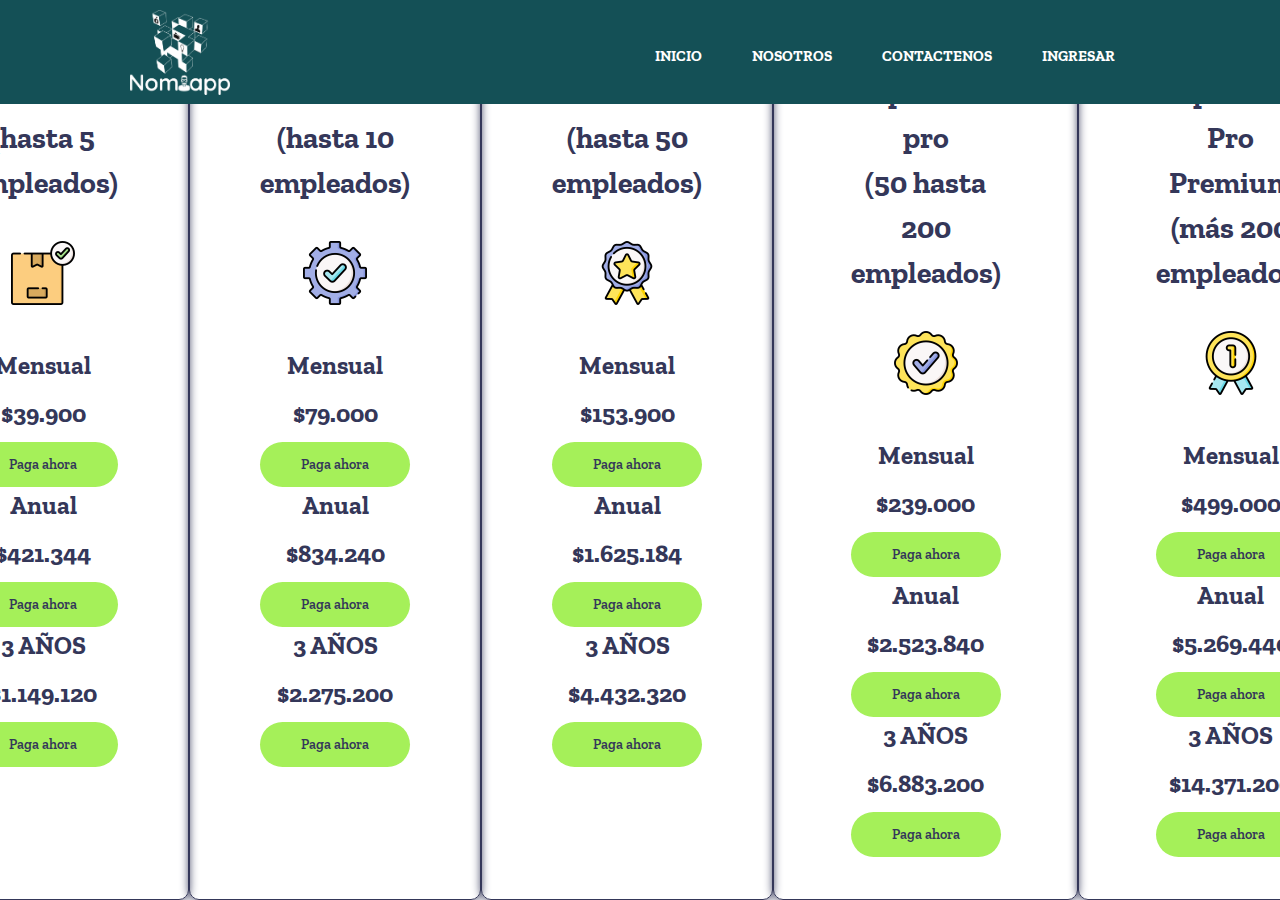
<file: precios.html>
<!DOCTYPE html>
<html lang="en">
    <head>
        <meta charset="UTF-8">
        <meta name="viewport" content="width=device-width, initial-scale=1.0">
        <meta http-equiv="X-UA-Compatible" content="ie=edge">
        <link href="https://fonts.googleapis.com/css2?family=Zilla+Slab:ital,wght@0,300;0,500;1,500&display=swap" rel="stylesheet">
        <link rel="shortcut icon" href="./image/nomiapp.png" type="image/x-icon">
        <title>Tabla de precios</title>
        <link rel="stylesheet" href="./css/precios.css">
    </head>
    <body>
        <header class="headerindex">
            <div class="contenh">
                <a href="index.html"><img id="imagenlogo" src="./image/logoprecios.png"></a>
                <nav class="navegacion">	
    
                    <ul>
                        <li><a href="index.html">INICIO</a></li>
    
                        <li><a href="nosotros.html">NOSOTROS</a></li>
    
                        <li><a href="contacto.html">CONTACTENOS</a></li>
    
                        <li class="submenu"><a href="#">INGRESAR</a>
                            <ul>
                                <li><a href="iniciarsesion.html">INICIAR SESIÓN</a></li>
                               
                            </ul>
                        </li>
                    </ul>
                </nav>
            </div>
        </header>
    <div class="contenedor">
        <div class="tabla">
            <h2>Personal <br>(hasta 5 empleados)</h2>
            <img src="image/1.png" alt="">
            <h3>Mensual</h3>
            <h3>$39.900</h3>
            <a href=""class="boton">Paga ahora</a>
            <h3>Anual</h3>
            <h3>$421.344</h3>
            <a href=""class="boton">Paga ahora</a>
            <h3>3 AÑOS</h3>
            <h3>$1.149.120</h3>
            <a href=""class="boton">Paga ahora</a>
        </div>
        <div class="tabla">
            <h2>PYME<br> (hasta 10 empleados)</h2>
            <img src="image/2.png" alt="">
            <h3>Mensual</h3>
            <h3>$79.000</h3>
            <a href=""class="boton">Paga ahora</a>
            <h3>Anual</h3>
            <h3>$834.240</h3>
            <a href=""class="boton">Paga ahora</a>
            <h3>3 AÑOS</h3>
            <h3>$2.275.200</h3>
            <a href=""class="boton">Paga ahora</a>
            </div>
        <div class="tabla">
            <h2>Pro <br>(hasta 50 empleados)</h2>
            <img src="image/3.png" alt="">
            <h3>Mensual</h3>
            <h3>$153.900</h3>
            <a href=""class="boton">Paga ahora</a>
            <h3>Anual</h3>
            <h3>$1.625.184</h3>
            <a href=""class="boton">Paga ahora</a>
            <h3>3 AÑOS</h3>
            <h3>$4.432.320</h3>
            <a href=""class="boton">Paga ahora</a>
            </div> 
        <div class="tabla">
            <h2>Empresarial pro <br>(50 hasta 200 empleados)</h2>
            <img src="image/4.png" alt="">
            <h3>Mensual</h3>
            <h3>$239.000</h3>
            <a href=""class="boton">Paga ahora</a>
            <h3>Anual</h3>
            <h3>$2.523.840</h3>
            <a href=""class="boton">Paga ahora</a>
            <h3>3 AÑOS</h3>
            <h3>$6.883.200</h3>
            <a href=""class="boton">Paga ahora</a>
        </div>
        <div class="tabla">
            <h2> Empresarial Pro Premium <br>(más 200 empleados)</h2>
            <img src="image/5.png" alt="">
            <h3>Mensual</h3>
            <h3>$499.000</h3>
            <a href=""class="boton">Paga ahora</a>
            <h3>Anual</h3>
            <h3>$5.269.440</h3>
            <a href=""class="boton">Paga ahora</a>
            <h3>3 AÑOS</h3>
            <h3>$14.371.200</h3>
            <a href=""class="boton">Paga ahora</a>
        </div> 
    
    </body>
</html>
</file>
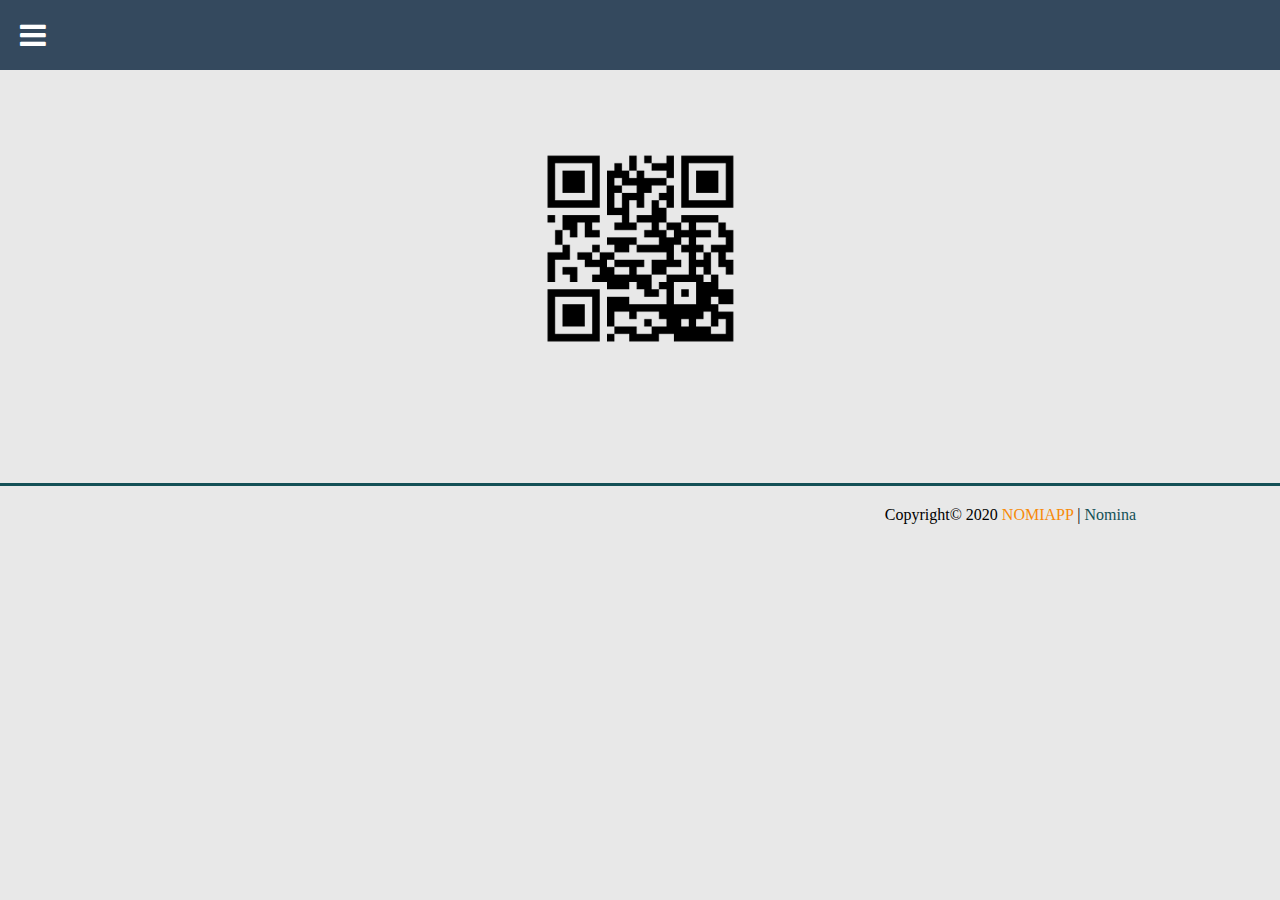
<file: qr.html>
<!DOCTYPE html>
<html lang="en">
<head>
	<meta charset="UTF-8">
	<meta name="viewport" content="width=device-width, user-scalable=no, initial-scale=1.0, maximum-scale=1.0, minimum-scale=1.0">
	<title>CODIGO QR</title>
	<link rel="stylesheet" href="css/estilosqr.css">
	<link rel="stylesheet" href="css/font-awesome.css">

	<script src="js/jquery-3.2.1.js"></script>
	<script src="js/main.js"></script>
</head>
<body>
	
		<header>
			<span id="button-menu" class="fa fa-bars"></span>
	
			<nav class="navegacion">
				<ul class="menu">
					<!-- TITULAR -->
					<li class="title-menu">NOMIAPP</li>
					<!-- TITULAR -->
	
					<li><a href="./menu.html"><span class="fa fa-home icon-menu"></span>Inicio</a></li>
	
					<li class="item-submenu" menu="1">
						<a href="#"> <img src="./image/iconos menu/notas-adhesivas (1).png"  width="30" height="30"></span>Datos Generales</a>
						<ul class="submenu">
							<li class="title-menu"><span class="fa fa-suitcase icon-menu"></span>Informacion Empresa</li>
							<li class="go-back">Atras</li>
	
							<li><a href="./empresa_.html"> <img src="./image/iconos menu/boligrafo.png"  width="30" height="30"></span> Informacion Legal</a></li>
							<li><a href="./formularioempresa_.html"> <img src="./image/iconos menu/lista-de-verificacion.png"  width="30" height="30"></span>Modificar informacion empresa</a></li>
							<li><a href="#"><img src="./image/iconos menu/reloj-de-arena.png"  width="30" height="30"></span>Para mas items</a></li>
						</ul>
					</li>
	
					<li class="item-submenu" menu="2">
						<a href="#"><img src="./image/iconos menu/salario.png"  width="30" height="30"></span>Nomina</a>
						<ul class="submenu">
							<li class="title-menu"><img src="./image/iconos menu/salario.png"  width="30" height="30"></span>Informacion Nomina</li>
							<li class="go-back">Atras</li>
	
							<li><a href="./nomina.html"><img src="./image/iconos menu/actualizar.png"  width="30" height="30"></span>Actualizar Nomina</a></li>
							<li><a href="#"><img src="./image/iconos menu/reloj-de-arena.png"  width="30" height="30"></span>Para mas items</a></li>
						</ul>
					</li>
					<li class="item-submenu" menu="3">
						<a href="#"><img src="./image/iconos menu/expediente.png"  width="30" height="30"></i> Personal</a>
						<ul class="submenu">
							<li class="title-menu"><img src="./image/iconos menu/expediente.png"  width="30" height="30">Informacion Personal</li>
							<li class="go-back">Atras</li>
	
							<li><a href="./datospersonal_.html"><img src="./image/iconos menu/informacion-personal (1).png"  width="30" height="30">Ingresar datos trabajador</a></li>
							<li><a href="./contrato.html"><img src="./image/iconos menu/contrato.png"  width="30" height="30">Datos contrato</a></li>
							<li><a href="#"><img src="./image/iconos menu/reloj-de-arena.png"  width="30" height="30"></span>Para mas items</a></li>
						</ul>
					</li>
					<li><a href="./qr.html"><img src="./image/iconos menu/qr.png"  width="30" height="30"></span>Generar Codigos</a></li>
					<li><a href="./index.html"><img src="./image/iconos/inicio.png"  width="30" height="30"></span>Salir</a></li>
	
			</nav>
		</header>

	<!-- CODIGO QR-->
	<br />
	<br />
	<br />
	<br />
	<br />
	<br />
	<br />
	<div>
		<div class="imagenqr">
			<center>
			<img src="./image/qrcodigo.png">
			</center>
		</div>
	</div>
	<section class="sectrecom">

	</section>
	<br />
	<br />
	<br />
	<br />
	<br />
	<br />

	<footer class="pie">
		<div class="contpie">
			<nav class="final">
			   



			</nav>
			<div>
				<p>Copyright&copy 2020 <span1>NOMIAPP</span1> |<span2> Nomina</span2>
				</p>
			</div>
		</div>
	</footer>

</body>
</html>
</file>
<file: css/index.css>
body{
	margin:auto;
	line-height:1.5;
	font-family: 'Zilla Slab', serif;
	
}


h2{
	text-align:center;
}

header{
    position: fixed; 
    padding: 2px; 
    width: 100%; 
    background-color:#145056;
    text-align: center;
    z-index: 10;
	padding-top:10px;
}

#imagenlogo{
    width: 100px;
    height: 85px;
}

.titulosh2{
	width:45%;
	margin:auto;
	padding:5px;
	border-bottom:3px solid black
}

.contenh{
	width:80%;
	margin:auto;
	display:flex;
	justify-content:space-between;
	align-items: center;
}

#btn-navegacion{
	display: none;
}


.navegacion ul{
	background-color: #145056;
	color: white;
	display: flex;
	list-style: none;
	z-index: 5;

}

.navegacion ul ul {
	display: none;

}

.navegacion a {
	color: white;
	display: block;
	padding: 15px 15px;
	text-decoration: none;

}


.navegacion a:hover {
	background: #145056;
}

.navegacion a:visited {
	color: white;
}


.navegacion ul li:hover ul{
	display: block;
	position: absolute;
}


.navegacion a{
	text-decoration:none;
	color:#ffffff;
	margin-right:20px;
	font-weight:bold;
	font-size:15px;
}

.navegacion a:hover{
	color:#F78A08;
}

.sectimg img{
	width:100%;
	margin-top:20px;
}


.contmain{
	width:80%;
	margin:auto;
	display:flex;
	justify-content:space-evenly;
	padding-top:30px
}

.artimain{
	width:25%;
}

.contimgmain{
	width:70px;
	margin:auto;
	display:flex;
	justify-content:space-evenly;
	padding-top:60px;
}

.contimgmain img{
	width:100%;
}

.textmain{
	text-align:center;
	padding:10px;
}

#centro img{
    width: 28%;
    height: 560px;
}


.contblog{
	width:85%;
	margin:auto;
	display:flex;
	justify-content:space-evenly;
	margin-top:15px;
}

.artblog{
	width:28%;
	border:1px solid black;
	height: 560px;
}

.artblog img{
    width:100%;
    height: 200px;
}

.artblog span{
	color:#F78A08;
	font-size:12px;
	font-style:Light 300 italic
}

.textblog{
	padding-left:10px;
	padding-right:10px	
}

#nosotros img{
    width: auto;
    height: 100;

}


.textblog a{
    width: 200px;
	text-align:center;
	text-decoration:none;
    background: #145056;
    padding: 12px 100px;
    font-size:10px;
	color:white;
}

.textblog a:hover{
    color:#F78A08;
}

.sectrecom{
	text-align:center;
	margin-top:40px;
	margin-bottom:40px;
}

.contrecom{
	width:60%;
	margin:auto;
}
.contrecom p{
	text-align:center;
}


.pie{
	border-top:solid 3px #145056;
	padding:20px;
}

.contpie{
	width:80%;
	margin:auto;
	display:flex;
	justify-content:space-between;
	align-items:center;
}
.contpie span1{
	color:#F78A08;
}

.contpie span2{
	color: #145056;
}

.final a{
	text-decoration:none;
	color:black;
	margin-right:20px;
	font-size:15px;
}

.pie a:hover{
	color:#F78A08;
}
</file>
<file: css/contacto.css>
body{
	margin:auto;
	line-height:1.5;
	font-family: 'Zilla Slab', serif;
}

h2{
	text-align:center;
}

header{
    position: fixed; 
    padding: 2px; 
    width: 100%; 
    background-color:#145056;
    text-align: center;
    z-index: 10;
	padding-top:10px;
}

#imagenlogo{
    width: 100px;
    height: 85px;
}

.titulosh2{
	width:45%;
	margin:auto;
	padding:5px;
	border-bottom:3px solid black
}

.contenh{
	width:80%;
	margin:auto;
	display:flex;
	justify-content:space-between;
	align-items: center;
}

.navegacion a{
	text-decoration:none;
	color:black;
	margin-right:20px;
	font-weight:bold;
	font-size:15px;
}

#btn-navegacion{
	display: none;
}


.navegacion ul{
	background-color: #145056;
	color: white;
	display: flex;
	list-style: none;
	z-index: 5;

}

.navegacion ul ul {
	display: none;

}

.navegacion a {
	color: white;
	display: block;
	padding: 15px 15px;
	text-decoration: none;

}

.navegacion a:hover {
	background: #145056;
}

.navegacion a:visited {
	color: white;
}


.navegacion ul li:hover ul{
	display: block;
	position: absolute;
}

.navegacion a{
	text-decoration:none;
	color:#ffffff;
	margin-right:20px;
	font-weight:bold;
	font-size:15px;
}

.navegacion a:hover{
	color:#F78A08;
}

.sectimg img{
	width:100%;
	margin-top:20px;
}

.contcontacto{
	width:70%;
	margin:auto;
	padding-top:50px;
}

.boton{
	padding-top:30px;
	padding-left:10px;
	padding-right:10px;
	padding-bottom:20px;
}

.boton a{
	text-align:center;
	text-decoration:none;
	background: #145056;
	padding: 12px 100px;
	font-size:10x;
	color:black;
}
.form{
	width: 85%;
}
.espacio{
	width: 80%;
}
.espacio input{
	margin-right:20px;
}
.pie{
	border-top:solid 3px  #145056;
	padding:20px;
}

.contpie{
	width:80%;
	margin:auto;
	display:flex;
	justify-content:space-between;
	align-items:center;
}

.contpie span1{
	color:#F78A08;
}

.contpie span2{
	color: #145056;
}

.final a{
	text-decoration:none;
	color:black;
	margin-right:20px;
	font-size:15px;
}

.pie a:hover{
	color:#F78A08;
}
</file>
<file: css/estiloscontrato.css>
*{
	margin: 0;
	padding: 0;
	box-sizing: border-box;
}

body{
	font-family: 'Open sans';
	background: #E8E8E8;
}

header{
	position: fixed;
	width: 100%;
	top: 0;
	left: 0;

	padding: 20px;
	background: #34495E;
}

header #button-menu{
	font-size: 30px;
	color: #fff;
	cursor: pointer;
}

.navegacion{
	position: absolute;
	top: 100%;
	left: 0;
	width: 0%;
	height: 100vh;
	background: rgba(0,0,0,.0);

}

.navegacion ul{
	width: 320px;
	height: 100%;
	background: #fff;
	list-style: none;

	position: absolute;
	top: 0;
	left: -320px;

	transition: left .3s;
}

.navegacion .menu li.title-menu{
	padding: 20px;
	background: #5F6F81;
	color: #fff;
	text-align: center;
	font-size: 22px;
}

.navegacion .menu a{
	display: block;
	padding: 20px;
	border-bottom: 1px solid #C6D0DA;

	font-size: 22px;
	font-weight: 200;
	text-decoration: none;
	color: #575D69;
}

.navegacion .menu a:hover{
	background: #798DA3;
	color: #fff;
}

.navegacion .menu li span.icon-menu{
	margin-right: 12px;
}

.navegacion .menu .item-submenu > a::after{
	font: normal normal normal 14px/1 FontAwesome;
  	font-size: inherit;
  	text-rendering: auto;
  	-webkit-font-smoothing: antialiased;
  	-moz-osx-font-smoothing: grayscale;
	content: '\f105';

	float: right;
	color: #C5C5C5;
}

/* Submenu ============*/

.navegacion .submenu li.title-menu{
	background: #fff;
	color: #575D69;
}

.navegacion .submenu li.go-back{
	padding: 10px 20px;
	background: #5F6F81;
	color: #fff;
	font-size: 18px;
	cursor: pointer;
}

.navegacion .submenu li.go-back::before{
	font: normal normal normal 14px/1 FontAwesome;
  	font-size: inherit;
  	text-rendering: auto;
  	-webkit-font-smoothing: antialiased;
  	-moz-osx-font-smoothing: grayscale;
	content: '\f0d9';
	margin-right: 10px;
}

@media screen and (max-width: 320px){
	.navegacion ul{
		width: 100%;
	}
}
/* CODIGO CSS CONTRATO======================================================================*/
h2{
	text-align:center;
}
#imagenlogo{
    width: 100px;
    height: 85px;
}

.titulosh2{
	width:45%;
	margin:auto;
	padding:5px;
	border-bottom:3px solid black
}

.contenh{
	width:80%;
	margin:auto;
	display:flex;
	justify-content:space-between;
	align-items: center;
}


.sectimg img{
	width:100%;
	margin-top:20px;
}


:root{
	--colorTextos: #03030367;
}

*,
::before,
::after{
	margin: 0;
	padding: 0;
	box-sizing: border-box;
}


h1{
	text-align: center;
    font-weight: 800;
}

form{
	background: #fff;
	padding: 10px;
	box-shadow: 0 0 6px 0 rgba(255, 255, 255, 0.8);
	border-radius: 10px;
}


.form{
	width: 100%;
	margin: auto;
}

form .grupo{
    
    margin: 45px;
}

input{
    background: none;
    color:#c6c6c6;
    font-size: 20px;
    padding: 10px 630px 10px 500px;
    display: block;
    width: 100%;
    border:none;
    border-bottom: 1px solid var(--colorTextos);
    resize: none;
}

input:focus{
    outline: none;
    color: rgb(94,93,93);
}

input:focus~label, 
input:valid~label {
	top:-10px;
	font-size: 12px;
	color: #F78A08;
}
label{
    color: var(--colorTextos);
    font-size: 16px;
    position: none;
    left: 5px;
    top:5px;
    transition: 0.5s ease all;
    pointer-events: none;
}

input:focus~label, 
input:valid~label {
	top:-10px;
	font-size: 12px;
	color: #F78A08;
}

.barra{
	position: relative;
	display: block;
	width: 100%;
}

input:focus~.barra::before{
    width: 100%;
}

.barra::before{
 content: '';
    height: 2px;
    width: 0%;
    bottom: 0;
    position: absolute;
    background: linear-gradient(to right, #6A82FB, #FC5C7D);
    transition: 0.3s ease all;
    left: 0%;
}

button{
    background-color: #145056 ;
    display: block;
    width: 100px;
    height: 40px;
    border:none;
    border-radius: 4px;
    font-size: 16px;
    margin: 10px auto;
    cursor: pointer;
}

button a{

    color:#fff; 
}

/* CODIGO CSS PIE DE PAGINA======================================================================*/
.pie{
	border-top:solid 3px #145056;
	padding:20px;
}

.contpie{
	width:80%;
	margin:auto;
	display:flex;
	justify-content:space-between;
	align-items:center;
}
.contpie span1{
	color:#F78A08;
}

.contpie span2{
	color: #145056;
}

.final a{
	text-decoration:none;
	color:black;
	margin-right:20px;
	font-size:15px;
}

.pie a:hover{
	color:#F78A08;
}
</file>
<file: css/estilosdatospersonal.css>
*{
	margin: 0;
	padding: 0;
	box-sizing: border-box;
}

body{
	font-family: 'Open sans';
	background: #E8E8E8;
}

header{
	position: fixed;
	width: 100%;
	top: 0;
	left: 0;

	padding: 20px;
	background: #34495E;
}

header #button-menu{
	font-size: 30px;
	color: #fff;
	cursor: pointer;
}

.navegacion{
	position: absolute;
	top: 100%;
	left: 0;
	width: 0%;
	height: 100vh;
	background: rgba(0,0,0,.0);

}

.navegacion ul{
	width: 320px;
	height: 100%;
	background: #fff;
	list-style: none;

	position: absolute;
	top: 0;
	left: -320px;

	transition: left .3s;
}

.navegacion .menu li.title-menu{
	padding: 20px;
	background: #5F6F81;
	color: #fff;
	text-align: center;
	font-size: 22px;
}

.navegacion .menu a{
	display: block;
	padding: 20px;
	border-bottom: 1px solid #C6D0DA;

	font-size: 22px;
	font-weight: 200;
	text-decoration: none;
	color: #575D69;
}

.navegacion .menu a:hover{
	background: #798DA3;
	color: #fff;
}

.navegacion .menu li span.icon-menu{
	margin-right: 12px;
}

.navegacion .menu .item-submenu > a::after{
	font: normal normal normal 14px/1 FontAwesome;
  	font-size: inherit;
  	text-rendering: auto;
  	-webkit-font-smoothing: antialiased;
  	-moz-osx-font-smoothing: grayscale;
	content: '\f105';

	float: right;
	color: #C5C5C5;
}

/* Submenu ============*/

.navegacion .submenu li.title-menu{
	background: #fff;
	color: #575D69;
}

.navegacion .submenu li.go-back{
	padding: 10px 20px;
	background: #5F6F81;
	color: #fff;
	font-size: 18px;
	cursor: pointer;
}

.navegacion .submenu li.go-back::before{
	font: normal normal normal 14px/1 FontAwesome;
  	font-size: inherit;
  	text-rendering: auto;
  	-webkit-font-smoothing: antialiased;
  	-moz-osx-font-smoothing: grayscale;
	content: '\f0d9';
	margin-right: 10px;
}

@media screen and (max-width: 320px){
	.navegacion ul{
		width: 100%;
	}
}


/* CSS DATOS PERSONAL======================================*/



:root{
	--colorTextos: #03030367;
}

h1{
	text-align: center;
    font-weight: 800;
}
form{
	background: #fff;
	padding: 10px;
	box-shadow: 0 0 6px 0 rgba(255, 255, 255, 0.8);
	border-radius: 10px;
}


input{
    background: none;
    font-size: 20px;
    padding: 10px  ;
    width: 100%;
    border:none;
    border-bottom: 1px solid var(--colorTextos);
    
}
input:focus{
    outline: none;
    color: rgb(94,93,93);
}

input:focus~label, 
input:valid~label {
	top:-10px;
	font-size: 12px;
	color: #F78A08;
}
label{
    color: var(--colorTextos);
    font-size: 16px;
    position: none;
    left: 5px;
    top:0px;
    transition: 0.5s ease all;
    pointer-events: none;
}

input:focus~label, 
input:valid~label {
	top:-10px;
	font-size: 12px;
	color: #F78A08;
}


.barra{
	position: relative;
	display: block;
	width: 100%;
}

input:focus~.barra::before{
    width: 100%;
}

.barra::before{
 content: '';
    height: 2px;
    width: 0%;
    bottom: 0;
    position: absolute;
    background: linear-gradient(to right, #6A82FB, #FC5C7D);
    transition: 0.3s ease all;
    left: 0%;
}

button{
    background-color: #145056 ;
    display: block;
    width: 100px;
    height: 40px;
    border:none;
    border-radius: 4px;
    font-size: 16px;
    margin: 10px auto;
    cursor: pointer;
}

button a{

    color:#fff; 
}


/* CSS PIE DE PAGINA======================================*/

.pie{
	border-top:solid 3px #145056;
	padding:20px;
}

.contpie{
	width:100%;
	margin:auto;
	display:flex;
	justify-content:space-between;
	align-items:center;
}
.contpie span1{
	color:#F78A08;
}

.contpie span2{
	color: #145056;
}

.final a{
	text-decoration:none;
	color:black;
	margin-right:20px;
	font-size:15px;
}

.pie a:hover{
	color:#F78A08;
}
</file>
<file: css/estilosformularioempresa.css>
*{
	margin: 0;
	padding: 0;
	box-sizing: border-box;
}

body{

	background-image:url(../image/fondo2.png);
	background-repeat: no-repeat,repeat;
	margin:auto;
	line-height:1.5;
	font-family: 'Zilla Slab', serif;
}

header{
	position: fixed; 
    padding: 2px; 
    width: 100%; 
    background-color: #34495E;
    z-index: 10;
	padding-top:10px;
}

header #button-menu{
	font-size: 30px;
	color: #fff;
	cursor: pointer;
}

.navegacion{
	position: absolute;
	top: 100%;
	left: 0;
	width: 0%;
	height: 100vh;
	background: rgba(0,0,0,.0);

}

.navegacion ul{
	width: 320px;
	height: 100%;
	background: #fff;
	list-style: none;

	position: absolute;
	top: 0;
	left: -320px;

	transition: left .3s;

	
}

.navegacion .menu li.title-menu{
	padding: 20px;
	background: #5F6F81;
	color: #fff;
	text-align: center;
	font-size: 22px;
}

.navegacion .menu a{
	display: block;
	padding: 20px;
	border-bottom: 1px solid #C6D0DA;

	font-size: 22px;
	font-weight: 200;
	text-decoration: none;
	color: #575D69;
}

.navegacion .menu a:hover{
	background: #798DA3;
	color: #fff;
}

.navegacion .menu li span.icon-menu{
	margin-right: 12px;
}

.navegacion .menu .item-submenu > a::after{
	font: normal normal normal 14px/1 FontAwesome;
  	font-size: inherit;
  	text-rendering: auto;
  	-webkit-font-smoothing: antialiased;
  	-moz-osx-font-smoothing: grayscale;
	content: '\f105';

	float: right;
	color: #C5C5C5;
}

/* Submenu ============*/

.navegacion .submenu li.title-menu{
	background: #fff;
	color: #575D69;
}

.navegacion .submenu li.go-back{
	padding: 10px 20px;
	background: #5F6F81;
	color: #fff;
	font-size: 18px;
	cursor: pointer;
}

.navegacion .submenu li.go-back::before{
	font: normal normal normal 14px/1 FontAwesome;
  	font-size: inherit;
  	text-rendering: auto;
  	-webkit-font-smoothing: antialiased;
  	-moz-osx-font-smoothing: grayscale;
	content: '\f0d9';
	margin-right: 10px;
}

@media screen and (max-width: 320px){
	.navegacion ul{
		width: 100%;
	}
}
/* CSS FORMULARIO EMPRESA========================================================================================*/

h1{
	font-family:SF Pro Display;
	text-align: center;
	color: #145056;
	padding: 10px;
  }

  .form-register {
	width: 900px;
  
	background: #145056;
	padding: 30px;
	margin: auto;
	margin-top: 100px;
	border-radius: 4px;
	font-family: 'calibri';
	color: white;
	box-shadow: 7px 13px 37px #145056;
  }
  
.form-register h4 {
	font-size: 22px;
	margin-bottom: 20px;
  }
  
  .controls {
	width: 100%;
	background:#F7EDEB;
	padding: 10px;
	border-radius: 4px;
	margin-bottom: 16px;
	border: 1px solid #FFFFFF;
	font-family: 'calibri';
	font-size: 18px;
	color: rgb(15, 15, 15);
  }
  
.form-register p {
	height: 40px;
	text-align: center;
	font-size: 18px;
	line-height: 40px;
  }
  
  .form-register a {
	color: white;
	text-decoration: none;
  }
  
.form-register a:hover {
	color: white;
	text-decoration: underline;
  }
  
  .form-register .botons {
	width: 100%;
	background: #FFFFFF;
	border: none;
	padding: 12px;
	color: #145056;
	margin: 16px 0;
	font-size: 16px;
  }
  

.navegacion a:hover{
	color:#F78A08;
}

.sectimg img{
	width:100%;
	margin-top:20px;
}

button{
  background-color: #145056;
  
}


/* CSS PIE DE PAGINA========================================================================================*/

.pie{
	border-top:solid 3px #145056;
	padding:20px;
}

.contpie{
	width:80%;
	margin:auto;
	display:flex;
	justify-content:space-between;
	align-items:center;
}
.contpie span1{
	color:#F78A08;
}

.contpie span2{
	color: #145056;
}

.final a{
	text-decoration:none;
	color:black;
	margin-right:20px;
	font-size:15px;
}

.pie a:hover{
	color:#F78A08;
}
</file>
<file: css/estilos.css>
*{
	margin: 0;
	padding: 0;
	box-sizing: border-box;
}

body{
	font-family: 'Open sans';
	background: #E8E8E8;
	background-image:url(../image/fondo2.png);
	background-repeat: no-repeat,repeat;
}

header{
	position: fixed;
	width: 100%;
	top: 0;
	left: 0;

	padding: 20px;
	background: #34495E;
}

header #button-menu{
	font-size: 30px;
	color: #fff;
	cursor: pointer;
}

.navegacion{
	position: absolute;
	top: 100%;
	left: 0;
	width: 0%;
	height: 100vh;
	background: rgba(0,0,0,.0);

}

.navegacion ul{
	width: 320px;
	height: 100%;
	background: #fff;
	list-style: none;

	position: absolute;
	top: 0;
	left: -320px;

	transition: left .3s;
}

.navegacion .menu li.title-menu{
	padding: 20px;
	background: #5F6F81;
	color: #fff;
	text-align: center;
	font-size: 22px;
}

.navegacion .menu a{
	display: block;
	padding: 20px;
	border-bottom: 1px solid #C6D0DA;

	font-size: 22px;
	font-weight: 200;
	text-decoration: none;
	color: #575D69;
}

.navegacion .menu a:hover{
	background: #798DA3;
	color: #fff;
}

.navegacion .menu li span.icon-menu{
	margin-right: 12px;
}

.navegacion .menu .item-submenu > a::after{
	font: normal normal normal 14px/1 FontAwesome;
  	font-size: inherit;
  	text-rendering: auto;
  	-webkit-font-smoothing: antialiased;
  	-moz-osx-font-smoothing: grayscale;
	content: '\f105';

	float: right;
	color: #C5C5C5;
}

/* Submenu ============*/

.navegacion .submenu li.title-menu{
	background: #fff;
	color: #575D69;
}

.navegacion .submenu li.go-back{
	padding: 10px 20px;
	background: #5F6F81;
	color: #fff;
	font-size: 18px;
	cursor: pointer;
}

.navegacion .submenu li.go-back::before{
	font: normal normal normal 14px/1 FontAwesome;
  	font-size: inherit;
  	text-rendering: auto;
  	-webkit-font-smoothing: antialiased;
  	-moz-osx-font-smoothing: grayscale;
	content: '\f0d9';
	margin-right: 10px;
}

@media screen and (max-width: 320px){
	.navegacion ul{
		width: 100%;
	}
}
</file>
<file: css/estilosnomina.css>
*{
	margin: 0;
	padding: 0;
	box-sizing: border-box;
}

body{
	font-family: 'Open sans';
	background: #E8E8E8;
}

header{
	position: fixed;
	width: 100%;
	top: 0;
	left: 0;

	padding: 20px;
	background: #34495E;
}

header #button-menu{
	font-size: 30px;
	color: #fff;
	cursor: pointer;
}

.navegacion{
	position: absolute;
	top: 100%;
	left: 0;
	width: 0%;
	height: 100vh;
	background: rgba(0,0,0,.0);

}

.navegacion ul{
	width: 320px;
	height: 100%;
	background: #fff;
	list-style: none;

	position: absolute;
	top: 0;
	left: -320px;

	transition: left .3s;
}

.navegacion .menu li.title-menu{
	padding: 20px;
	background: #5F6F81;
	color: #fff;
	text-align: center;
	font-size: 22px;
}

.navegacion .menu a{
	display: block;
	padding: 20px;
	border-bottom: 1px solid #C6D0DA;

	font-size: 22px;
	font-weight: 200;
	text-decoration: none;
	color: #575D69;
}

.navegacion .menu a:hover{
	background: #798DA3;
	color: #fff;
}

.navegacion .menu li span.icon-menu{
	margin-right: 12px;
}

.navegacion .menu .item-submenu > a::after{
	font: normal normal normal 14px/1 FontAwesome;
  	font-size: inherit;
  	text-rendering: auto;
  	-webkit-font-smoothing: antialiased;
  	-moz-osx-font-smoothing: grayscale;
	content: '\f105';

	float: right;
	color: #C5C5C5;
}

/* Submenu ============*/

.navegacion .submenu li.title-menu{
	background: #fff;
	color: #575D69;
}

.navegacion .submenu li.go-back{
	padding: 10px 20px;
	background: #5F6F81;
	color: #fff;
	font-size: 18px;
	cursor: pointer;
}

.navegacion .submenu li.go-back::before{
	font: normal normal normal 14px/1 FontAwesome;
  	font-size: inherit;
  	text-rendering: auto;
  	-webkit-font-smoothing: antialiased;
  	-moz-osx-font-smoothing: grayscale;
	content: '\f0d9';
	margin-right: 10px;
}

@media screen and (max-width: 320px){
	.navegacion ul{
		width: 100%;
	}
}

/* CSS NOMINA FORMULARIO==============================================================*/



:root{
	--colorTextos: #03030367;
}

h1{
	text-align: center;
    font-weight: 800;
}
form{
	background: #fff;
	padding: 10px;
	box-shadow: 0 0 6px 0 rgba(255, 255, 255, 0.8);
	border-radius: 10px;
}


input{
    background: none;
    font-size: 20px;
    padding: 10px  ;
    width: 90%;
    border:none;
    border-bottom: 1px solid var(--colorTextos);
    
}
input:focus{
    outline: none;
    color: rgb(94,93,93);
}

input:focus~label, 
input:valid~label {
	top:-10px;
	font-size: 12px;
	color: #F78A08;
}
label{
    color: var(--colorTextos);
    font-size: 16px;
    position: none;
    left: 5px;
    top:0px;
    transition: 0.5s ease all;
    pointer-events: none;
}

input:focus~label, 
input:valid~label {
	top:-10px;
	font-size: 12px;
	color: #F78A08;
}


.barra{
	position: relative;
	display: block;
	width: 90%;
}

input:focus~.barra::before{
    width: 100%;
}

.barra::before{
 content: '';
    height: 2px;
    width: 0%;
    bottom: 0;
    position: absolute;
    background: linear-gradient(to right, #6A82FB, #FC5C7D);
    transition: 0.3s ease all;
    left: 0%;
}

button{
    background-color: #145056 ;
    display: block;
    width: 100px;
    height: 40px;
    border:none;
    border-radius: 4px;
    font-size: 16px;
    margin: 10px auto;
    cursor: pointer;
}

button a{

    color:#fff; 
}


.pie{
	border-top:solid 3px #145056;
	padding:20px;
}

.contpie{
	width:80%;
	margin:auto;
	display:flex;
	justify-content:space-between;
	align-items:center;
}
.contpie span1{
	color:#F78A08;
}

.contpie span2{
	color: #145056;
}

.final a{
	text-decoration:none;
	color:black;
	margin-right:20px;
	font-size:15px;
}

.pie a:hover{
	color:#F78A08;
}
</file>
<file: css/nosotros.css>
body{
	margin:auto;
	line-height:1.5;
	font-family: 'Zilla Slab', serif;
	
}

h2{
	text-align:center;
}

header{
    position: fixed; 
    padding: 2px; 
    width: 100%; 
    background-color:#145056;
    text-align: center;
    z-index: 10;
	padding-top:10px;
}

#imagenlogo{
    width: 100px;
    height: 85px;
}


.titulosh2{
	width:45%;
	margin:auto;
	padding:5px;
	border-bottom:3px solid black
}

.contenh{
	width:80%;
	margin:auto;
	display:flex;
	justify-content:space-between;
	align-items: center;
}




#btn-navegacion{
	display: none;
}


.navegacion ul{
	background-color: #145056;
	color: white;
	display: flex;
	list-style: none;
	z-index: 5;

}

.navegacion ul ul {
	display: none;

}

.navegacion a {
	color: white;
	display: block;
	padding: 15px 15px;
	text-decoration: none;

}


.navegacion a:hover {
	background: #145056;
}

.navegacion a:visited {
	color: white;
}


.navegacion ul li:hover ul{
	display: block;
	position: absolute;
}


.navegacion a{
	text-decoration:none;
	color:#ffffff;
	margin-right:20px;
	font-weight:bold;
	font-size:15px;
}

.navegacion a:hover{
	color:#F78A08;
}

.sectimg img{
	width:100%;
	margin-top:20px;
}

.contmain{
	width:80%;
	margin:auto;
	display:flex;
	justify-content:space-evenly;
	padding-top:30px
}

.artimain span0{
	color:#F78A08;
}
.artimain span00{
	color:#E3E2E2;
}
.artimain span01{
	color:#F78A08;
	font-size:12px;
}

.artimain{
	width:85%;
	padding-bottom:40px;
}

.contrecom{
	width:60%;
	margin:auto;
}
.contrecom p{
	text-align:center;
}


.pie{
	border-top:solid 3px #145056;
	padding:20px;
}

.contpie{
	width:80%;
	margin:auto;
	display:flex;
	justify-content:space-between;
	align-items:center;
}
.contpie span1{
	color:#F78A08;
}

.contpie span2{
	color: #145056;
}

.final a{
	text-decoration:none;
	color:black;
	margin-right:20px;
	font-size:15px;
}

.pie a:hover{
	color:#F78A08;
}
</file>
<file: css/precios.css>
*{
    margin: 0;
    padding: 0;
    box-sizing: border-box;
}
body{
	margin:auto;
	line-height:1.5;
	font-family: 'Zilla Slab', serif;	
}


h2{
	text-align:center;
}

header{
    position: fixed; 
    padding: 2px; 
    width: 100%; 
    background-color:#145056;
    text-align: center;
    z-index: 10;
	padding-top:10px;
}

#imagenlogo{
    width: 100px;
    height: 85px;
}

.titulosh2{
	width:45%;
	margin:auto;
	padding:5px;
	border-bottom:3px solid black
}

.contenh{
	width:80%;
	margin:auto;
	display:flex;
	justify-content:space-between;
	align-items: center;
}

#btn-navegacion{
	display: none;
}


.navegacion ul{
	background-color: #145056;
	color: white;
	display: flex;
	list-style: none;
	z-index: 5;

}

.navegacion ul ul {
	display: none;

}

.navegacion a {
	color: white;
	display: block;
	padding: 15px 15px;
	text-decoration: none;

}


.navegacion a:hover {
	background: #145056;
}

.navegacion a:visited {
	color: white;
}


.navegacion ul li:hover ul{
	display: block;
	position: absolute;
}


.navegacion a{
	text-decoration:none;
	color:#ffffff;
	margin-right:20px;
	font-weight:bold;
	font-size:15px;
}

.navegacion a:hover{
	color:#F78A08;
}

.sectimg img{
	width:100%;
    margin-top:20px;
    


}

.contenedor{
    width: 100%;
    max-width: 900px;
    margin: auto;
    height: 100vh;
    display: flex;
    justify-content: center;
    align-items: center;
    
}

.tabla{
    width: 90%;
    height: 900px;
    margin: auto;
    border: 1px solid #343759;
    border-radius: 10px;
    box-shadow: 0px 0px 10px 0px #343759;
    padding: 70px;
    text-align: center;
    flex-grow: 1;
    color: #343759;
}

.tabla>h2{
    font-size: 30px;
    margin-bottom:35px;
}

.tabla img{
    width: 64px;
    margin-bottom: 35px;
}

.tabla>h3{
    font-size: 25px;
    margin-bottom: 10px;
}

.tabla>p{
   display: block;
   margin-bottom: 20px; 
}

.boton{
    display: inline-block;
    width:150px;
    padding: 12px;
    background: #a5f059;
    text-decoration: none;
    color: #343759;
    border-radius: 100px;
    text-align: center;
    font-size:14px;
    font-weight: 600;
    margin:auto;
    cursor: pointer;
}

.tabla:hover{
    background: #343759;
    color: #f1f1f2;
    transition: 0.5s all;
    transform: scale(1.1);
}
</file>
<file: css/estilosqr.css>
*{
	margin: 0;
	padding: 0;
	box-sizing: border-box;
}

body{
	font-family: 'Open sans';
	background: #E8E8E8;
}

header{
	position: fixed;
	width: 100%;
	top: 0;
	left: 0;

	padding: 20px;
	background: #34495E;
}

header #button-menu{
	font-size: 30px;
	color: #fff;
	cursor: pointer;
}

.navegacion{
	position: absolute;
	top: 100%;
	left: 0;
	width: 0%;
	height: 100vh;
	background: rgba(0,0,0,.0);

}

.navegacion ul{
	width: 320px;
	height: 100%;
	background: #fff;
	list-style: none;

	position: absolute;
	top: 0;
	left: -320px;

	transition: left .3s;
}

.navegacion .menu li.title-menu{
	padding: 20px;
	background: #5F6F81;
	color: #fff;
	text-align: center;
	font-size: 22px;
}

.navegacion .menu a{
	display: block;
	padding: 20px;
	border-bottom: 1px solid #C6D0DA;

	font-size: 22px;
	font-weight: 200;
	text-decoration: none;
	color: #575D69;
}

.navegacion .menu a:hover{
	background: #798DA3;
	color: #fff;
}

.navegacion .menu li span.icon-menu{
	margin-right: 12px;
}

.navegacion .menu .item-submenu > a::after{
	font: normal normal normal 14px/1 FontAwesome;
  	font-size: inherit;
  	text-rendering: auto;
  	-webkit-font-smoothing: antialiased;
  	-moz-osx-font-smoothing: grayscale;
	content: '\f105';

	float: right;
	color: #C5C5C5;
}

/* Submenu ============*/

.navegacion .submenu li.title-menu{
	background: #fff;
	color: #575D69;
}

.navegacion .submenu li.go-back{
	padding: 10px 20px;
	background: #5F6F81;
	color: #fff;
	font-size: 18px;
	cursor: pointer;
}

.navegacion .submenu li.go-back::before{
	font: normal normal normal 14px/1 FontAwesome;
  	font-size: inherit;
  	text-rendering: auto;
  	-webkit-font-smoothing: antialiased;
  	-moz-osx-font-smoothing: grayscale;
	content: '\f0d9';
	margin-right: 10px;
}

@media screen and (max-width: 320px){
	.navegacion ul{
		width: 100%;
	}
}







/* PIE DE PAGINA ============*/

.pie{
	border-top:solid 3px #145056;
	padding:20px;
}

.contpie{
	width:80%;
	margin:auto;
	display:flex;
	justify-content:space-between;
	align-items:center;
}
.contpie span1{
	color:#F78A08;
}

.contpie span2{
	color: #145056;
}

.final a{
	text-decoration:none;
	color:black;
	margin-right:20px;
	font-size:15px;
}

.pie a:hover{
	color:#F78A08;
}
</file>
